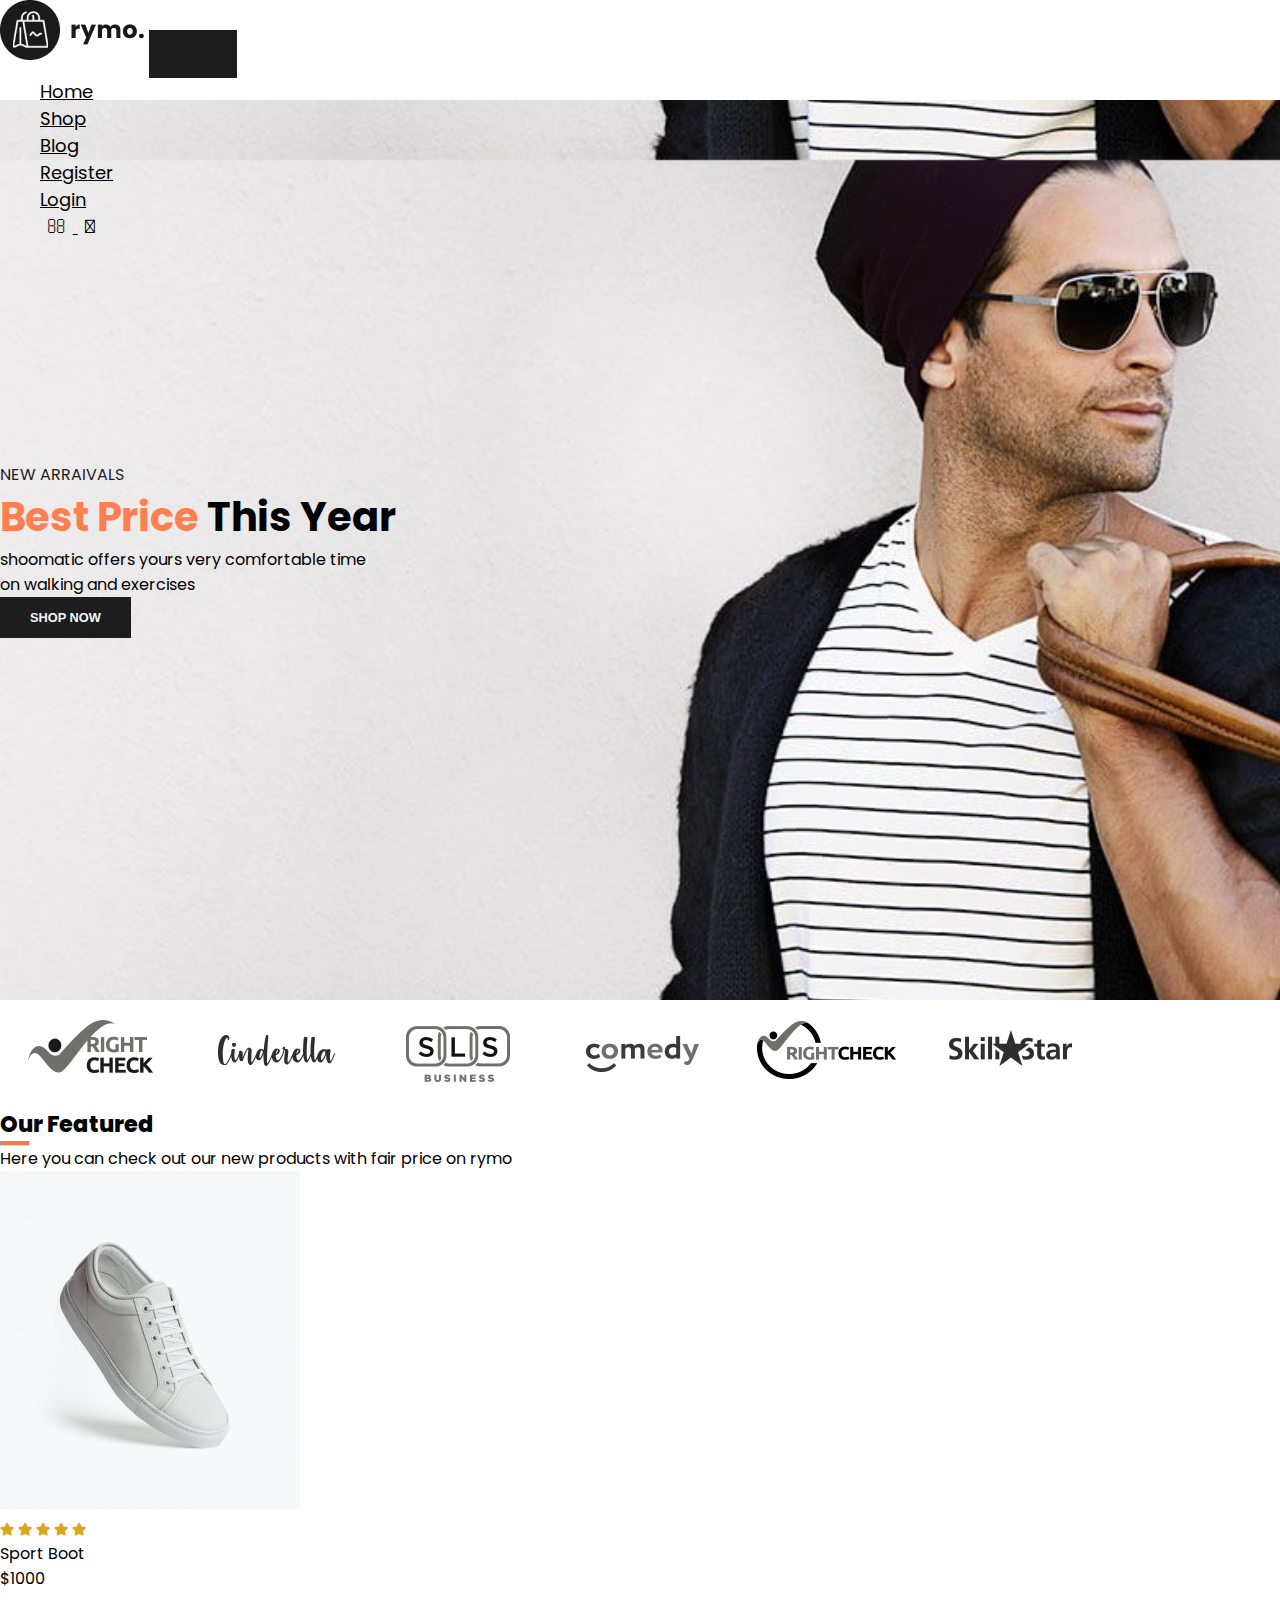
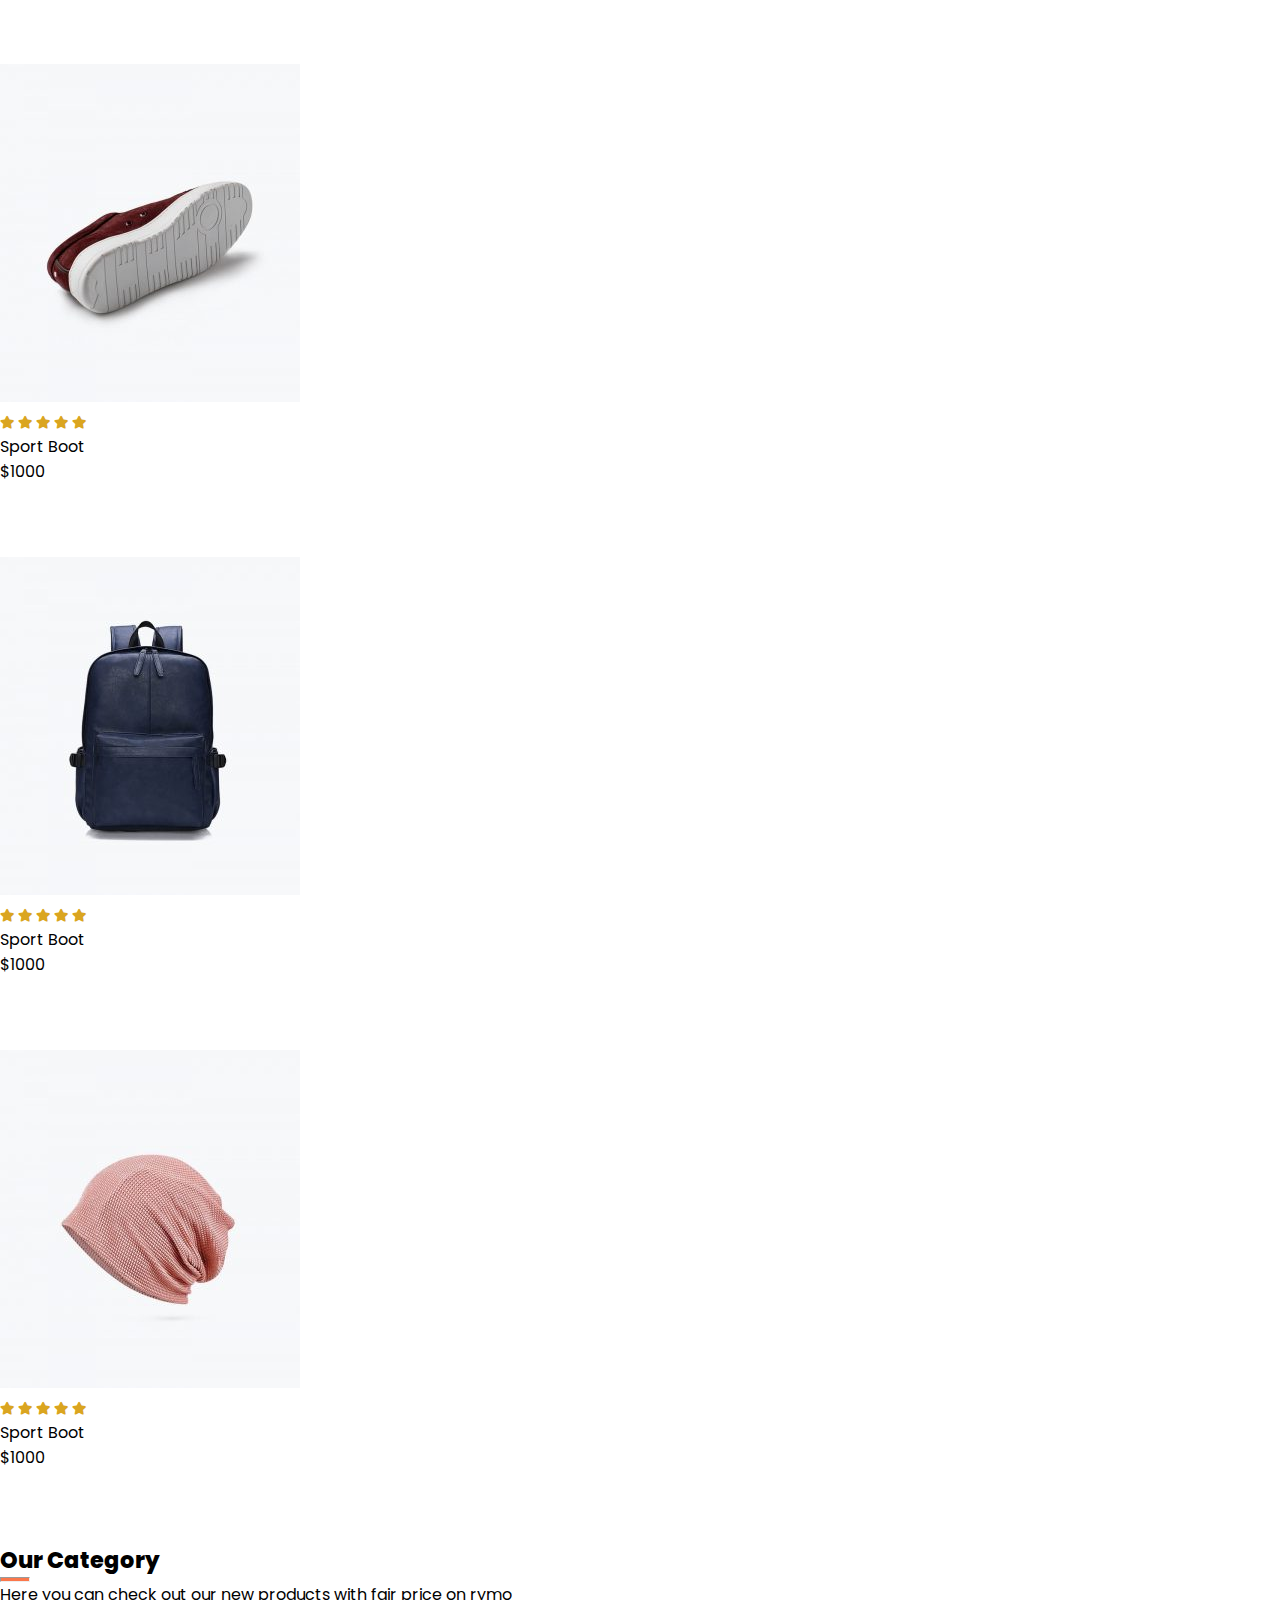
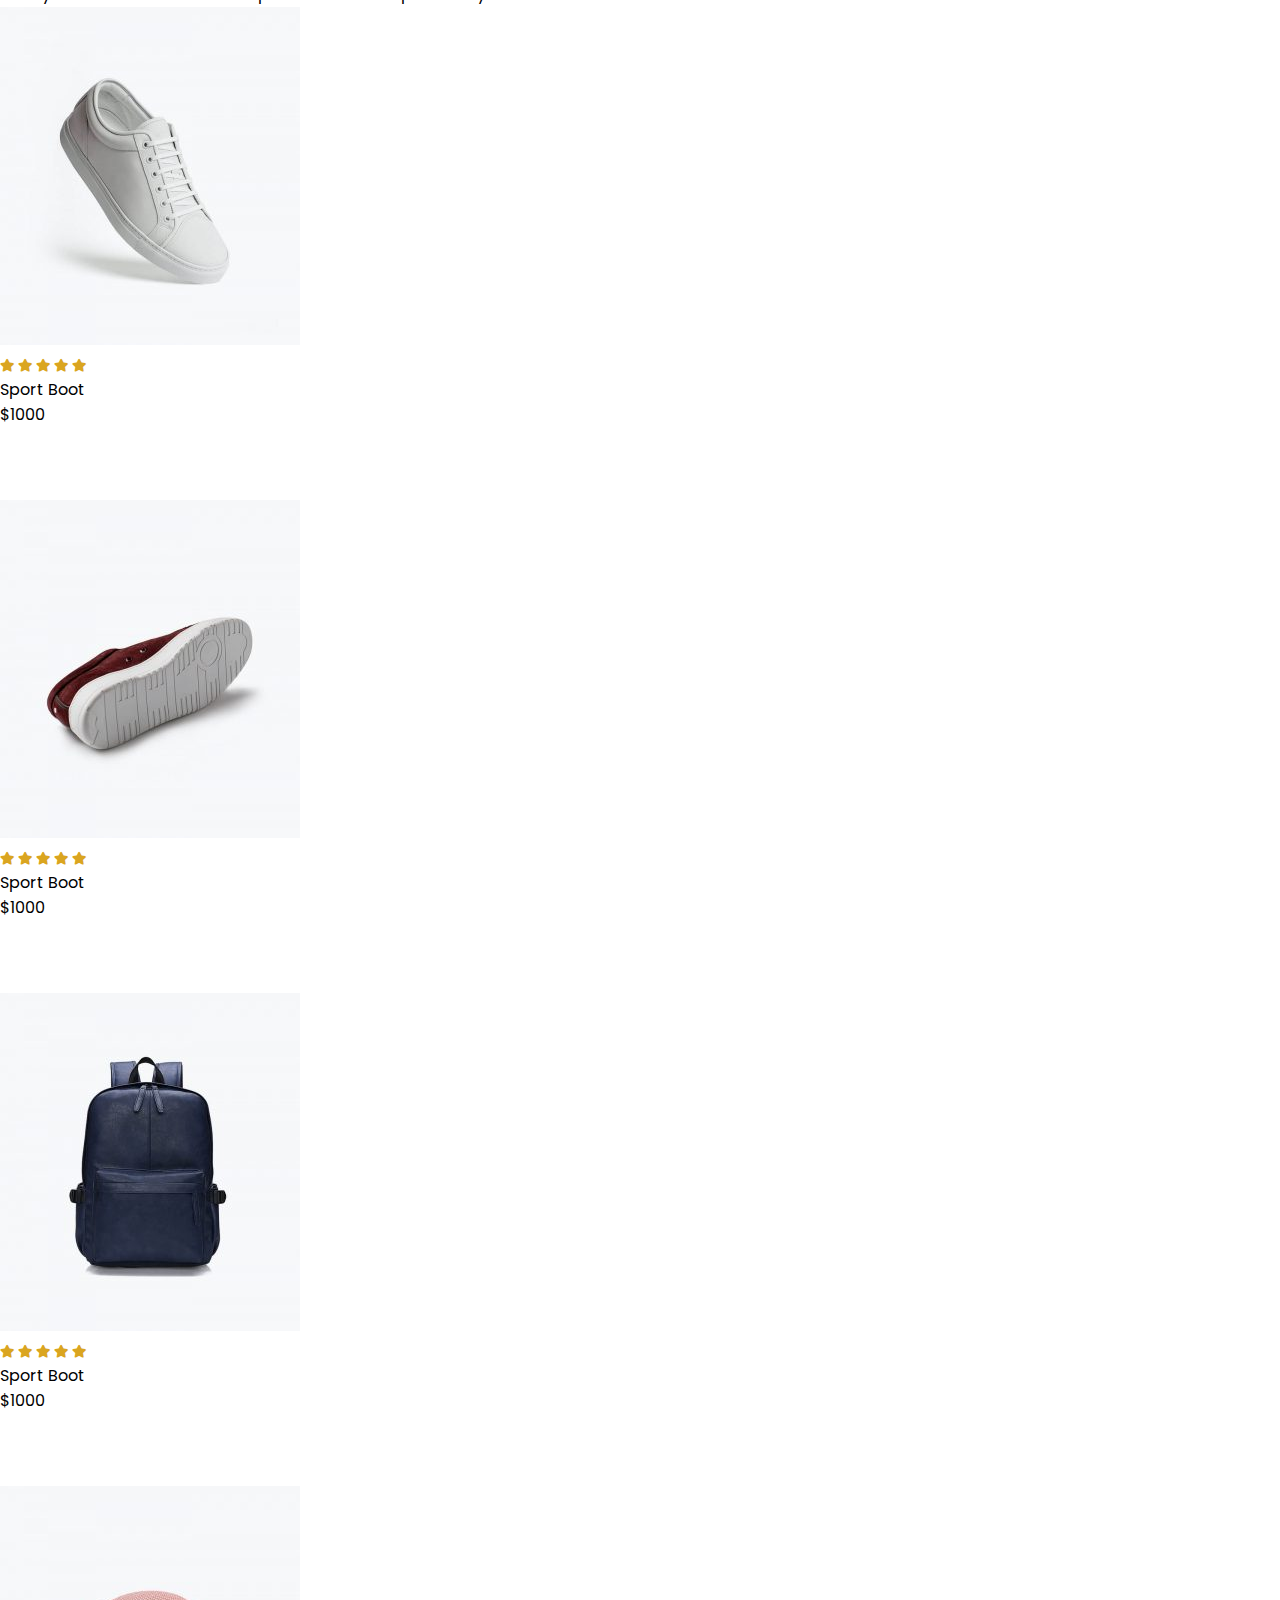
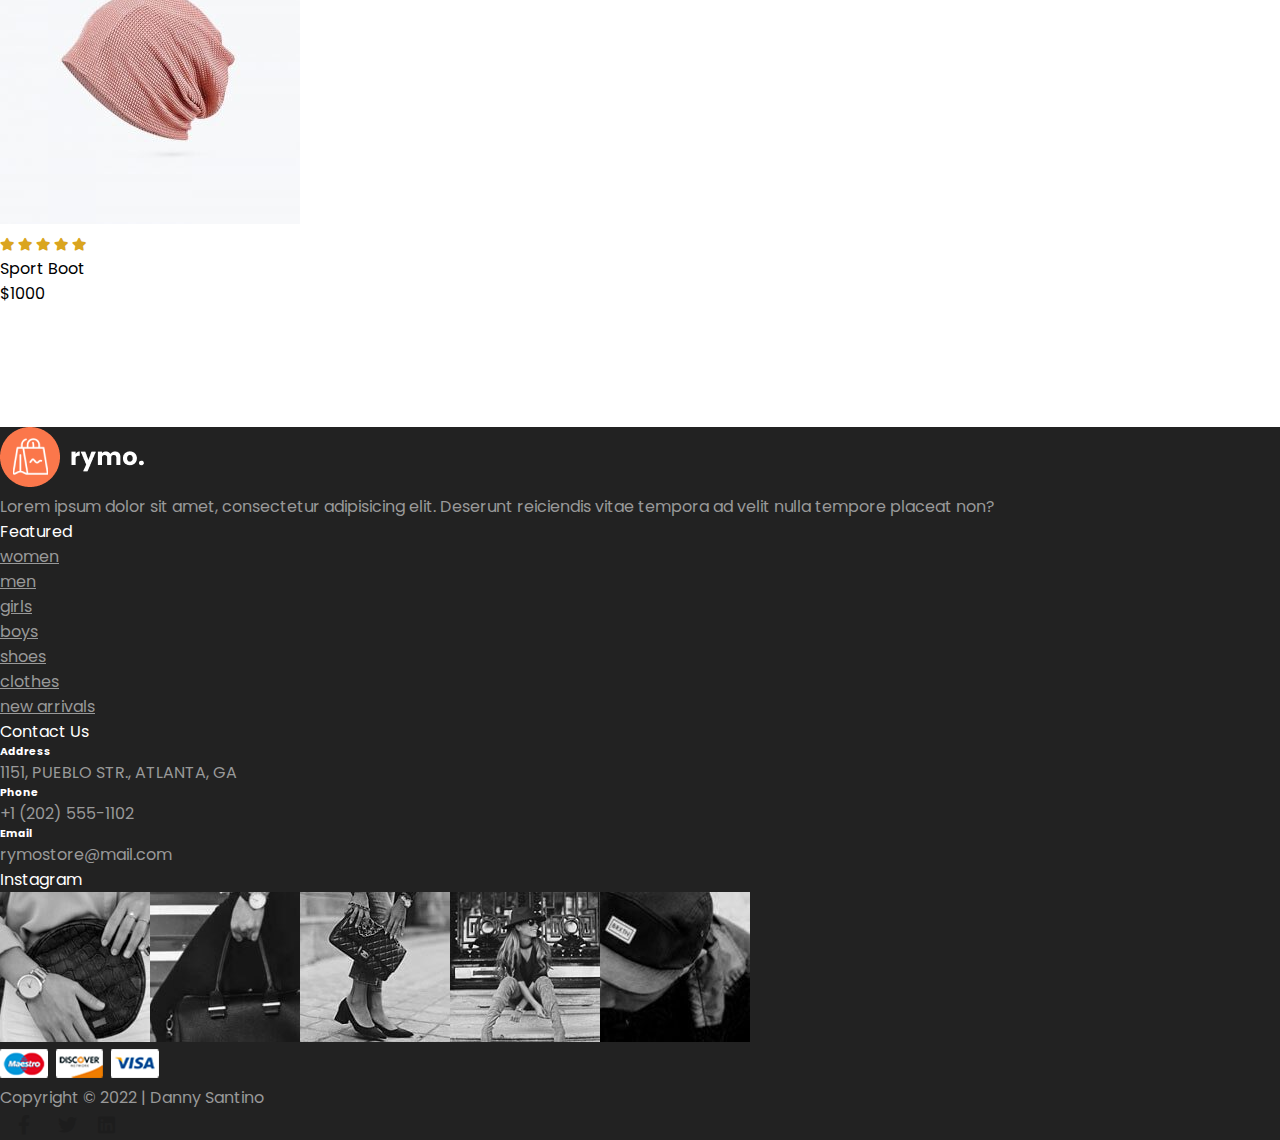
<file: index.html>
<!DOCTYPE html>
<html lang="en">
  <head>
    <meta charset="UTF-8" />
    <meta name="viewport" content="width=device-width, initial-scale=1.0" />
    <title>Web shop</title>
    <link rel="stylesheet" href="style.css" />
    <link
      rel="stylesheet"
      href="https://stackpath.bootstrapcdn.com/bootstrap/4.1.3/css/bootstrap.min.css"
      integrity="sha384-MCw98/SFnGE8fJT3GXwEOngsV7Zt27NXFoaoApmYm81iuXoPkFOJwJ8ERdknLPMO"
      crossorigin="anonymous"
    />

    <link
      rel="stylesheet"
      href="https://pro.fontawesome.com/releases/v5.10.0/css/all.css"
    />
  </head>
  <body>
    <nav class="navbar navbar-expand-lg bg-body-tertiary py-3 fixed-top">
      <div class="container">
        <img src="img/logo1.png" alt="" />
        <button
          class="navbar-toggler"
          type="button"
          data-bs-toggle="collapse"
          data-bs-target="#navbarSupportedContent"
          aria-controls="navbarSupportedContent"
          aria-expanded="false"
          aria-label="Toggle navigation"
        >
          <span><i class="fa-light fa-bars"></i></span>
        </button>
        <div class="collapse navbar-collapse" id="navbarSupportedContent">
          <ul class="navbar-nav ml-auto">
            <li class="nav-item">
              <a class="nav-link" href="#">Home</a>
            </li>
            <li class="nav-item">
              <a class="nav-link" href="#">Shop</a>
            </li>
            <li class="nav-item">
              <a class="nav-link" href="#">Blog</a>
            </li>
            <li class="nav-item">
              <a class="nav-link" href="#">Register</a>
            </li>
            <li class="nav-item">
              <a class="nav-link" href="#">Login</a>
            </li>
            <li class="nav-item">
              <a class="nav-link" href="#">
                <i class="fal fa-search"></i>
                <i class="fal fa-shopping-bag"></i>
              </a>
            </li>
          </ul>
        </div>
      </div>
    </nav>
    <section class="home">
      <div class="container">
        <h5>NEW ARRAIVALS</h5>
        <h1><span>Best Price</span> This Year</h1>
        <p>
          shoomatic offers yours very comfortable time <br />
          on walking and exercises
        </p>
        <button>Shop Now</button>
      </div>
    </section>
    <div class="brand container flex">
      <div class="row">
        <img class="img-fluid col-lg-2" src="img/brand/1.png" alt="" />
        <img class="img-fluid col-lg-2" src="img/brand/2.png" alt="" />
        <img class="img-fluid col-lg-2" src="img/brand/3.png" alt="" />
        <img class="img-fluid col-lg-2" src="img/brand/4.png" alt="" />
        <img class="img-fluid col-lg-2" src="img/brand/5.png" alt="" />
        <img class="img-fluid col-lg-2" src="img/brand/6.png" alt="" />
      </div>
    </div>
    <div class="featured">
      <div class="container text-center mt-5 py-5">
        <h3>Our Featured</h3>
        <hr class="mx-auto" />
        <p>Here you can check out our new products with fair price on rymo</p>
      </div>
      <div class="row mx-auto container-fluid">
        <div class="product col-lg-3">
          <img src="img/featured/1.jpg" alt="" class="img-fluid" />
          <div class="star">
            <i class="fas fa-star"></i>
            <i class="fas fa-star"></i>
            <i class="fas fa-star"></i>
            <i class="fas fa-star"></i>
            <i class="fas fa-star"></i>
          </div>
          <p class="product_name">Sport Boot</p>
          <p class="product_price">$1000</p>
          <button class="btn-product">BUY NOW</button>
        </div>
        <div class="product col-lg-3">
          <img src="img/featured/2.jpg" alt="" class="img-fluid" />
          <div class="star">
            <i class="fas fa-star"></i>
            <i class="fas fa-star"></i>
            <i class="fas fa-star"></i>
            <i class="fas fa-star"></i>
            <i class="fas fa-star"></i>
          </div>
          <p class="product_name">Sport Boot</p>
          <p class="product_price">$1000</p>
          <button class="btn-product">BUY NOW</button>
        </div>
        <div class="product col-lg-3">
          <img src="img/featured/3.jpg" alt="" class="img-fluid" />
          <div class="star">
            <i class="fas fa-star"></i>
            <i class="fas fa-star"></i>
            <i class="fas fa-star"></i>
            <i class="fas fa-star"></i>
            <i class="fas fa-star"></i>
          </div>
          <p class="product_name">Sport Boot</p>
          <p class="product_price">$1000</p>
          <button class="btn-product">BUY NOW</button>
        </div>
        <div class="product col-lg-3">
          <img src="img/featured/4.jpg" alt="" class="img-fluid" />
          <div class="star">
            <i class="fas fa-star"></i>
            <i class="fas fa-star"></i>
            <i class="fas fa-star"></i>
            <i class="fas fa-star"></i>
            <i class="fas fa-star"></i>
          </div>
          <p class="product_name">Sport Boot</p>
          <p class="product_price">$1000</p>
          <button class="btn-product">BUY NOW</button>
        </div>
      </div>
    </div>
    <div class="featured">
      <div class="container text-center mt-5 py-5">
        <h3>Our Category</h3>
        <hr class="mx-auto" />
        <p>Here you can check out our new products with fair price on rymo</p>
      </div>
      <div class="row mx-auto container-fluid">
        <div class="product col-lg-3">
          <img src="img/featured/1.jpg" alt="" class="img-fluid" />
          <div class="star">
            <i class="fas fa-star"></i>
            <i class="fas fa-star"></i>
            <i class="fas fa-star"></i>
            <i class="fas fa-star"></i>
            <i class="fas fa-star"></i>
          </div>
          <p class="product_name">Sport Boot</p>
          <p class="product_price">$1000</p>
          <button class="btn-product">BUY NOW</button>
        </div>
        <div class="product col-lg-3">
          <img src="img/featured/2.jpg" alt="" class="img-fluid" />
          <div class="star">
            <i class="fas fa-star"></i>
            <i class="fas fa-star"></i>
            <i class="fas fa-star"></i>
            <i class="fas fa-star"></i>
            <i class="fas fa-star"></i>
          </div>
          <p class="product_name">Sport Boot</p>
          <p class="product_price">$1000</p>
          <button class="btn-product">BUY NOW</button>
        </div>
        <div class="product col-lg-3">
          <img src="img/featured/3.jpg" alt="" class="img-fluid" />
          <div class="star">
            <i class="fas fa-star"></i>
            <i class="fas fa-star"></i>
            <i class="fas fa-star"></i>
            <i class="fas fa-star"></i>
            <i class="fas fa-star"></i>
          </div>
          <p class="product_name">Sport Boot</p>
          <p class="product_price">$1000</p>
          <button class="btn-product">BUY NOW</button>
        </div>
        <div class="product col-lg-3">
          <img src="img/featured/4.jpg" alt="" class="img-fluid" />
          <div class="star">
            <i class="fas fa-star"></i>
            <i class="fas fa-star"></i>
            <i class="fas fa-star"></i>
            <i class="fas fa-star"></i>
            <i class="fas fa-star"></i>
          </div>
          <p class="product_name">Sport Boot</p>
          <p class="product_price">$1000</p>
          <button class="btn-product">BUY NOW</button>
        </div>
      </div>
    </div>
    <footer class="py-5">
      <div class="container">
        <div class="row pt-3 mx-auto">
          <div class="col-lg-3 mb-3 footer-one">
            <img src="/img/logo2.png" alt="" />
            <p class="pt-3 pe-5">
              Lorem ipsum dolor sit amet, consectetur adipisicing elit. Deserunt
              reiciendis vitae tempora ad velit nulla tempore placeat non?
            </p>
          </div>
          <div class="col-lg-3 mb-3 footer-one">
            <h5 class="pb-2">Featured</h5>
            <ul class="list-unstyled text-uppercase">
              <li><a href="/blog">women</a></li>
              <li><a href="/blog">men</a></li>
              <li><a href="/blog">girls</a></li>
              <li><a href="/blog">boys</a></li>
              <li><a href="/blog">shoes</a></li>
              <li><a href="/blog">clothes</a></li>
              <li><a href="/blog">new arrivals</a></li>
            </ul>
          </div>
          <div class="col-lg-3 mb-3 footer-one">
            <h5 class="pb-2">Contact Us</h5>
            <div>
              <h6 class="text-uppercase">Address</h6>
              <p>1151, PUEBLO STR., ATLANTA, GA</p>
            </div>
            <div>
              <h6 class="text-uppercase">Phone</h6>
              <p>+1 (202) 555-1102</p>
            </div>
            <div>
              <h6 class="text-uppercase">Email</h6>
              <p>rymostore@mail.com</p>
            </div>
          </div>
          <div class="col-lg-3 footer-one">
            <h5 class="pb-2">Instagram</h5>
            <div class="row">
              <img
                src="/img/insta/1.jpg"
                class="img-fluid w-25 h-100 m-2"
                alt=""
              /><img
                src="/img/insta/2.jpg"
                class="img-fluid w-25 h-100 m-2"
                alt=""
              /><img
                src="/img/insta/3.jpg"
                class="img-fluid w-25 h-100 m-2"
                alt=""
              /><img
                src="/img/insta/4.jpg"
                class="img-fluid w-25 h-100 m-2"
                alt=""
              /><img
                src="/img/insta/5.jpg"
                class="img-fluid w-25 h-100 m-2"
                alt=""
              />
            </div>
          </div>
        </div>
        <div class="copyright mt-5">
          <div class="row container mx-auto">
            <div class="col-lg-3 col-md-6 mb-4">
              <img src="/img/payment.png" alt="" />
            </div>
            <div class="col-lg-4 col-md-6 mb-2 text-nowrap">
              <p>Copyright © 2022 | Danny Santino</p>
            </div>
            <div class="col-lg-4 col-md-6 icon-social">
              <a href=""
                ><i class="fab fa-facebook-f rounded-circle bg-light"></i></a
              ><a href=""
                ><i class="fab fa-twitter rounded-circle bg-light"></i></a
              ><a href=""
                ><i class="fab fa-linkedin rounded-circle bg-light"></i
              ></a>
            </div>
          </div>
        </div>
      </div>
    </footer>
    <script
      src="https://cdn.jsdelivr.net/npm/@popperjs/core@2.11.8/dist/umd/popper.min.js"
      integrity="sha384-I7E8VVD/ismYTF4hNIPjVp/Zjvgyol6VFvRkX/vR+Vc4jQkC+hVqc2pM8ODewa9r"
      crossorigin="anonymous"
    ></script>
    <script
      src="https://cdn.jsdelivr.net/npm/bootstrap@5.3.0/dist/js/bootstrap.min.js"
      integrity="sha384-fbbOQedDUMZZ5KreZpsbe1LCZPVmfTnH7ois6mU1QK+m14rQ1l2bGBq41eYeM/fS"
      crossorigin="anonymous"
    ></script>
  </body>
</html>
</file>
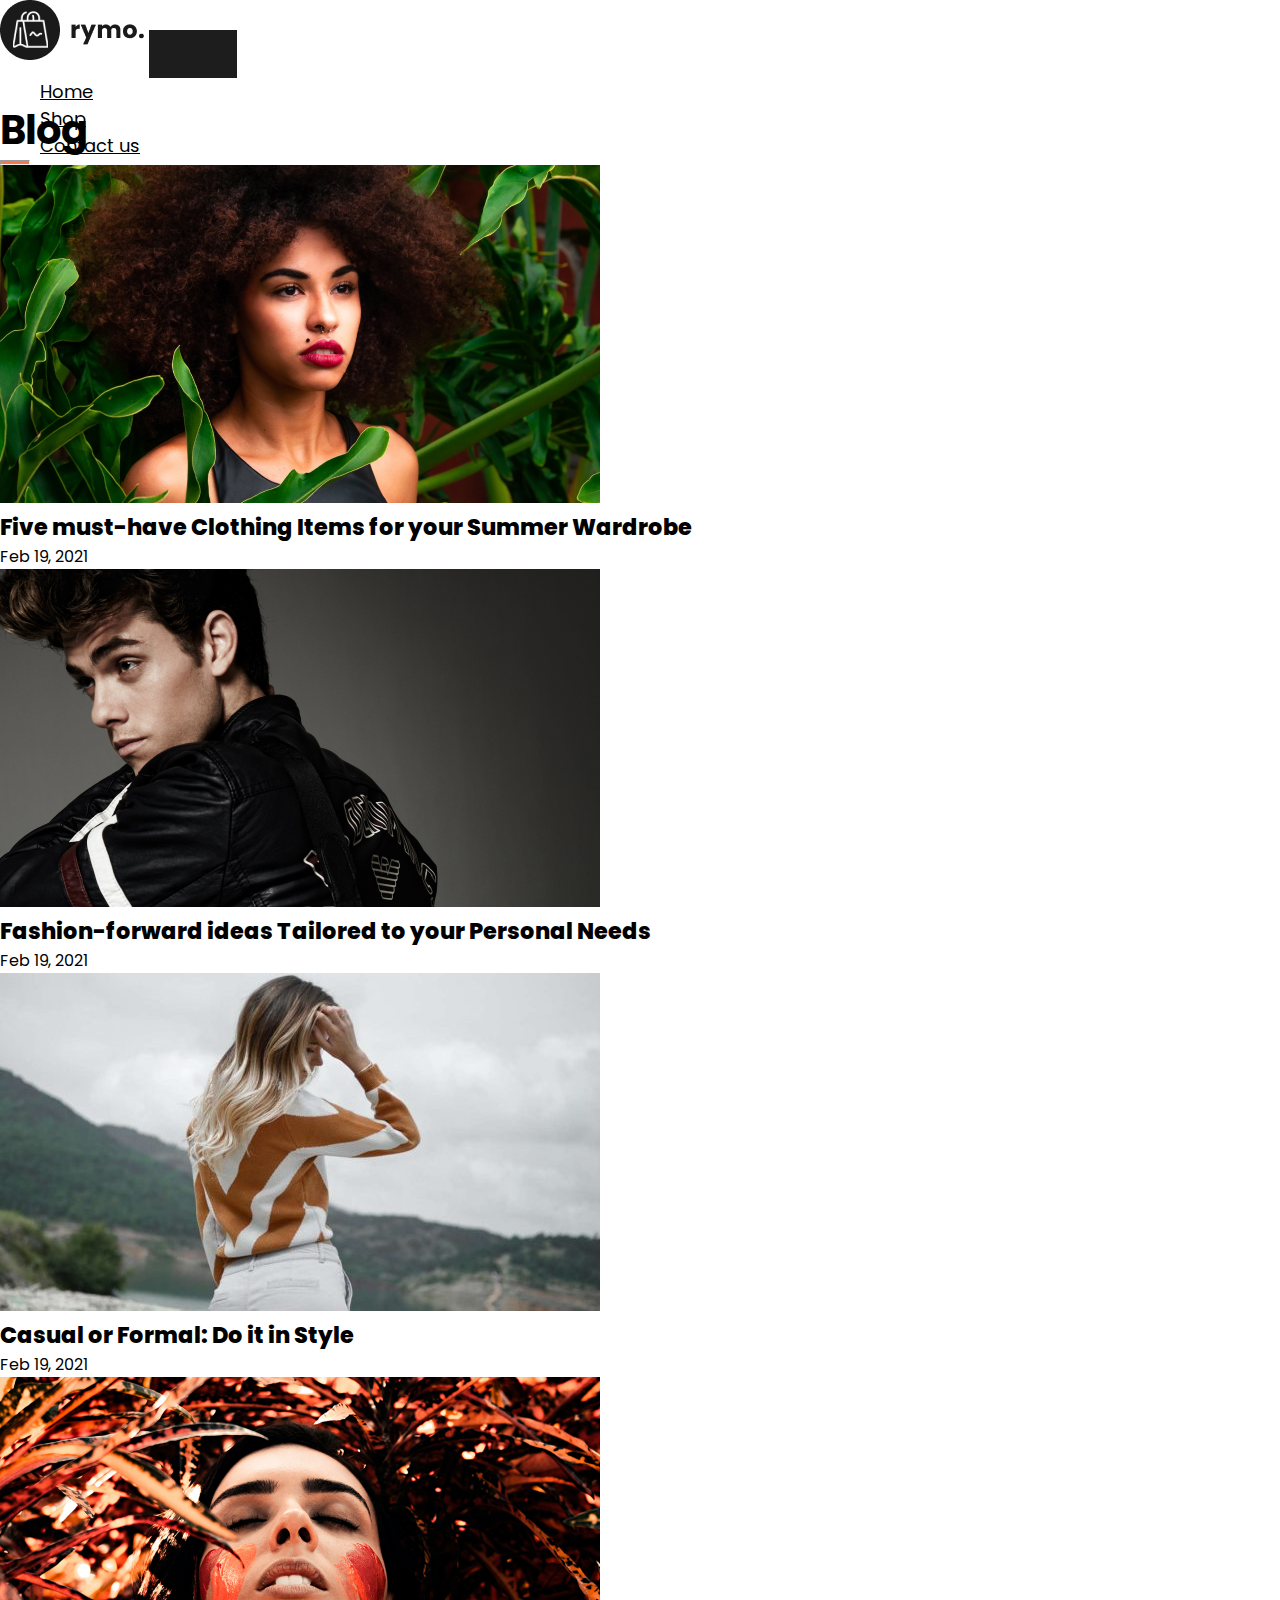
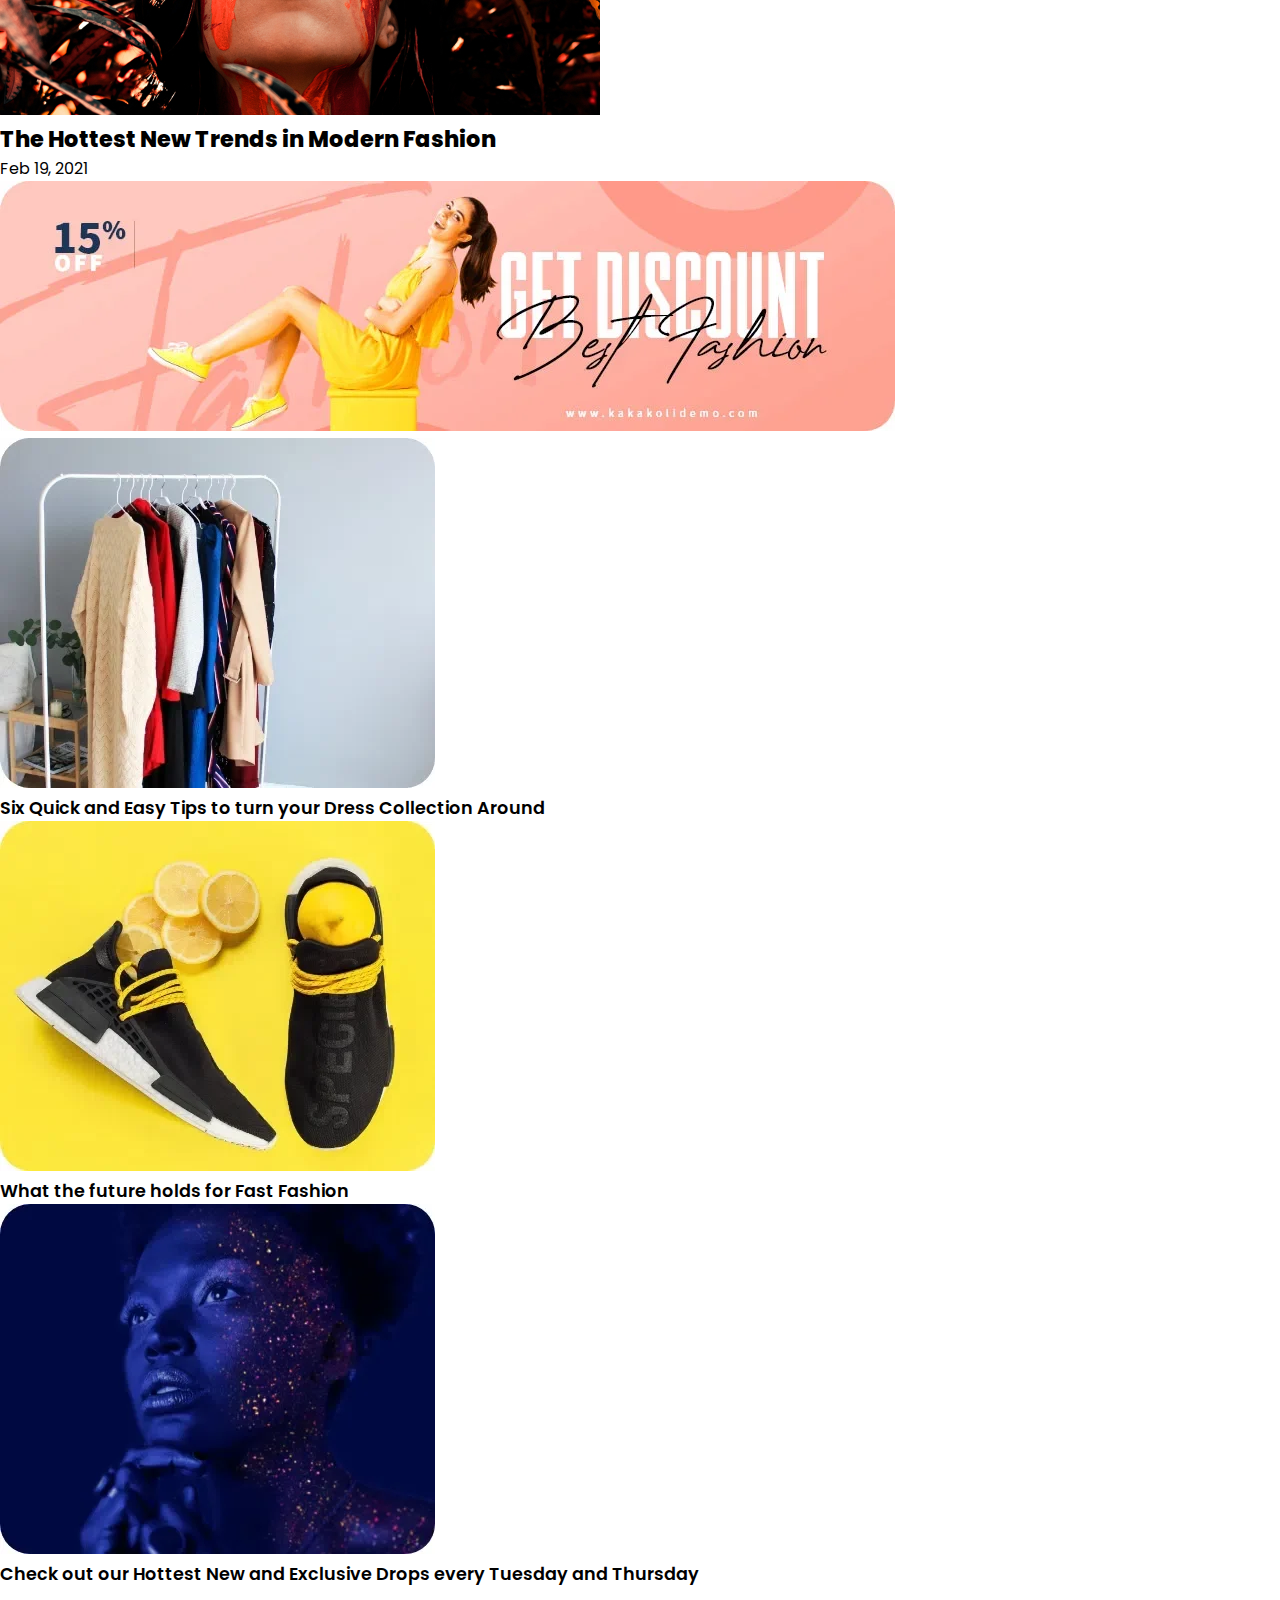
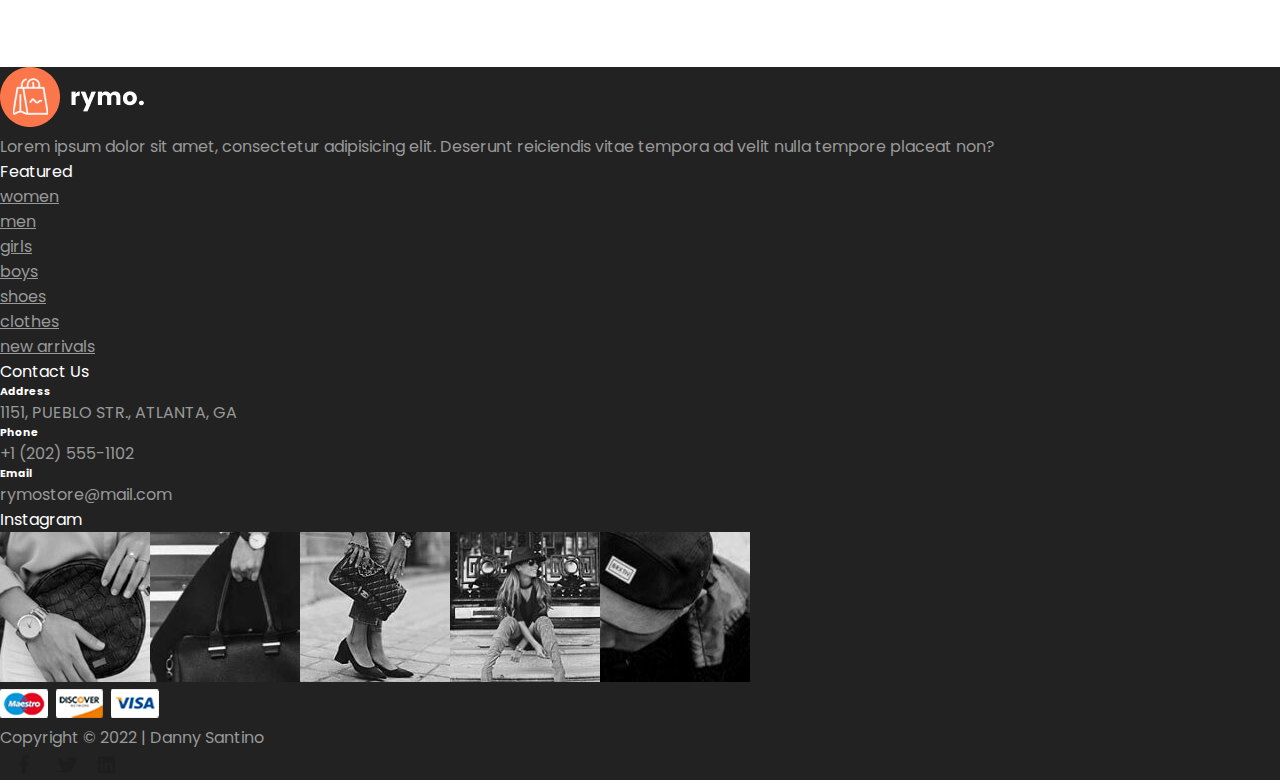
<file: blog.html>
<!DOCTYPE html>
<html lang="en">
  <head>
    <meta charset="UTF-8" />
    <meta name="viewport" content="width=device-width, initial-scale=1.0" />
    <title>Blog</title>
    <link rel="stylesheet" href="style.css" />
    <link
      rel="stylesheet"
      href="https://stackpath.bootstrapcdn.com/bootstrap/4.1.3/css/bootstrap.min.css"
      integrity="sha384-MCw98/SFnGE8fJT3GXwEOngsV7Zt27NXFoaoApmYm81iuXoPkFOJwJ8ERdknLPMO"
      crossorigin="anonymous"
    />

    <link
      rel="stylesheet"
      href="https://pro.fontawesome.com/releases/v5.10.0/css/all.css"
    />
  </head>
  <body>
    <nav class="navbar navbar-expand-lg bg-body-tertiary py-3 fixed-top">
      <div class="container">
        <img src="img/logo1.png" alt="" />
        <button
          class="navbar-toggler"
          type="button"
          data-bs-toggle="collapse"
          data-bs-target="#navbarSupportedContent"
          aria-controls="navbarSupportedContent"
          aria-expanded="false"
          aria-label="Toggle navigation"
        >
          <span><i class="fa-light fa-bars"></i></span>
        </button>
        <div class="collapse navbar-collapse" id="navbarSupportedContent">
          <ul class="navbar-nav ml-auto">
            <li class="nav-item">
              <a class="nav-link" href="#">Home</a>
            </li>
            <li class="nav-item">
              <a class="nav-link" href="#">Shop</a>
            </li>
            <li class="nav-item">
              <a class="nav-link" href="#">Contact us</a>
            </li>
            <li class="nav-item">
              <a class="nav-link" href="#">Blog</a>
            </li>
            <li class="nav-item">
              <a class="nav-link" href="#">
                <i class="fal fa-search"></i>
                <i class="fal fa-shopping-bag"></i>
              </a>
            </li>
          </ul>
        </div>
      </div>
    </nav>
    <section class="blog mt-5 pt-5 container">
      <h1 class="font-weight-bold pt-5">Blog</h1>
      <hr />
      <div class="row pt-5">
        <div class="post col-md-6 pb-5">
          <div class="post-img">
            <img src="/img/blog/1.jpg" class="img-fluid w-100" alt="" />
          </div>
          <h3 class="text-center fw-normal pt-3">
            Five must-have Clothing Items for your Summer Wardrobe
          </h3>
          <p class="text-center">Feb 19, 2021</p>
        </div>
        <div class="post col-md-6 pb-5">
          <div class="post-img">
            <img src="/img/blog/2.jpg" class="img-fluid w-100" alt="" />
          </div>
          <h3 class="text-center fw-normal pt-3">
            Fashion-forward ideas Tailored to your Personal Needs
          </h3>
          <p class="text-center">Feb 19, 2021</p>
        </div>
        <div class="post col-md-6 pb-5">
          <div class="post-img">
            <img src="/img/blog/3.jpg" class="img-fluid w-100" alt="" />
          </div>
          <h3 class="text-center fw-normal pt-3">
            Casual or Formal: Do it in Style
          </h3>
          <p class="text-center">Feb 19, 2021</p>
        </div>
        <div class="post col-md-6 pb-5">
          <div class="post-img">
            <img src="/img/blog/4.jpg" class="img-fluid w-100" alt="" />
          </div>
          <h3 class="text-center fw-normal pt-3">
            The Hottest New Trends in Modern Fashion
          </h3>
          <p class="text-center">Feb 19, 2021</p>
        </div>
        <div class="col-12 pb-5 mb-3 mb-sm-5">
          <div class="post-img">
            <img src="/img/blog/banner.webp" class="img-fluid w-100" alt="" />
          </div>
        </div>
        <div class="post col-lg-4 pb-5">
          <div class="post-img">
            <img src="/img/blog/1.webp" class="img-fluid w-100" alt="" />
          </div>
          <h4 class="fw-normal pt-3">
            Six Quick and Easy Tips to turn your Dress Collection Around
          </h4>
        </div>
        <div class="post col-12 col-lg-4 col-md-6 pb-5">
          <div class="post-img">
            <img src="/img/blog/3.webp" class="img-fluid w-100" alt="" />
          </div>
          <h4 class="fw-normal pt-3">What the future holds for Fast Fashion</h4>
        </div>
        <div class="post col-12 col-lg-4 col-md-6 pb-5">
          <div class="post-img">
            <img src="/img/blog/2.webp" class="img-fluid w-100" alt="" />
          </div>
          <h4 class="fw-normal pt-3">
            Check out our Hottest New and Exclusive Drops every Tuesday and
            Thursday
          </h4>
        </div>
      </div>
    </section>
    <footer class="py-5">
      <div class="container">
        <div class="row pt-3 mx-auto">
          <div class="col-lg-3 mb-3 footer-one">
            <img src="/img/logo2.png" alt="" />
            <p class="pt-3 pe-5">
              Lorem ipsum dolor sit amet, consectetur adipisicing elit. Deserunt
              reiciendis vitae tempora ad velit nulla tempore placeat non?
            </p>
          </div>
          <div class="col-lg-3 mb-3 footer-one">
            <h5 class="pb-2">Featured</h5>
            <ul class="list-unstyled text-uppercase">
              <li><a href="/blog">women</a></li>
              <li><a href="/blog">men</a></li>
              <li><a href="/blog">girls</a></li>
              <li><a href="/blog">boys</a></li>
              <li><a href="/blog">shoes</a></li>
              <li><a href="/blog">clothes</a></li>
              <li><a href="/blog">new arrivals</a></li>
            </ul>
          </div>
          <div class="col-lg-3 mb-3 footer-one">
            <h5 class="pb-2">Contact Us</h5>
            <div>
              <h6 class="text-uppercase">Address</h6>
              <p>1151, PUEBLO STR., ATLANTA, GA</p>
            </div>
            <div>
              <h6 class="text-uppercase">Phone</h6>
              <p>+1 (202) 555-1102</p>
            </div>
            <div>
              <h6 class="text-uppercase">Email</h6>
              <p>rymostore@mail.com</p>
            </div>
          </div>
          <div class="col-lg-3 footer-one">
            <h5 class="pb-2">Instagram</h5>
            <div class="row">
              <img
                src="/img/insta/1.jpg"
                class="img-fluid w-25 h-100 m-2"
                alt=""
              /><img
                src="/img/insta/2.jpg"
                class="img-fluid w-25 h-100 m-2"
                alt=""
              /><img
                src="/img/insta/3.jpg"
                class="img-fluid w-25 h-100 m-2"
                alt=""
              /><img
                src="/img/insta/4.jpg"
                class="img-fluid w-25 h-100 m-2"
                alt=""
              /><img
                src="/img/insta/5.jpg"
                class="img-fluid w-25 h-100 m-2"
                alt=""
              />
            </div>
          </div>
        </div>
        <div class="copyright mt-5">
          <div class="row container mx-auto">
            <div class="col-lg-3 col-md-6 mb-4">
              <img src="/img/payment.png" alt="" />
            </div>
            <div class="col-lg-4 col-md-6 mb-2 text-nowrap">
              <p>Copyright © 2022 | Danny Santino</p>
            </div>
            <div class="col-lg-4 col-md-6 icon-social">
              <a href=""
                ><i class="fab fa-facebook-f rounded-circle bg-light"></i></a
              ><a href=""
                ><i class="fab fa-twitter rounded-circle bg-light"></i></a
              ><a href=""
                ><i class="fab fa-linkedin rounded-circle bg-light"></i
              ></a>
            </div>
          </div>
        </div>
      </div>
    </footer>
    <script
      src="https://cdn.jsdelivr.net/npm/@popperjs/core@2.11.8/dist/umd/popper.min.js"
      integrity="sha384-I7E8VVD/ismYTF4hNIPjVp/Zjvgyol6VFvRkX/vR+Vc4jQkC+hVqc2pM8ODewa9r"
      crossorigin="anonymous"
    ></script>
    <script
      src="https://cdn.jsdelivr.net/npm/bootstrap@5.3.0/dist/js/bootstrap.min.js"
      integrity="sha384-fbbOQedDUMZZ5KreZpsbe1LCZPVmfTnH7ois6mU1QK+m14rQ1l2bGBq41eYeM/fS"
      crossorigin="anonymous"
    ></script>
  </body>
</html>
</file>
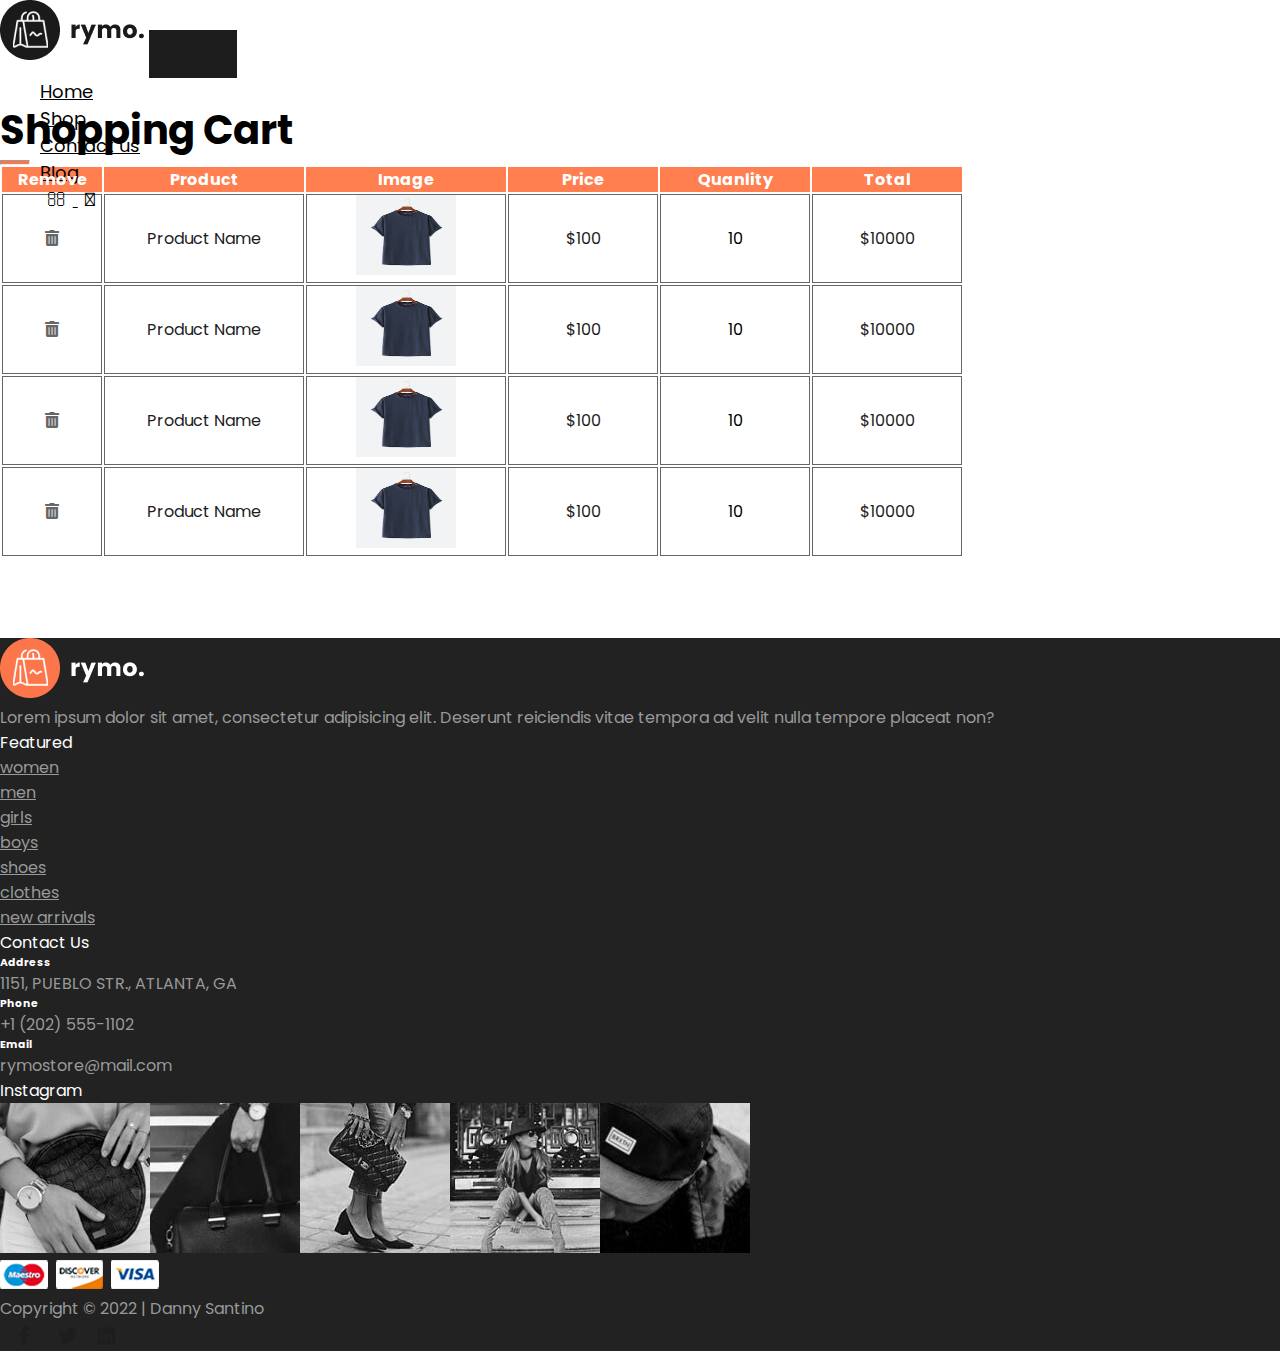
<file: cart.html>
<!DOCTYPE html>
<html lang="en">
  <head>
    <meta charset="UTF-8" />
    <meta name="viewport" content="width=device-width, initial-scale=1.0" />
    <title>Cart</title>
    <link rel="stylesheet" href="style.css" />
    <link
      rel="stylesheet"
      href="https://stackpath.bootstrapcdn.com/bootstrap/4.1.3/css/bootstrap.min.css"
      integrity="sha384-MCw98/SFnGE8fJT3GXwEOngsV7Zt27NXFoaoApmYm81iuXoPkFOJwJ8ERdknLPMO"
      crossorigin="anonymous"
    />

    <link
      rel="stylesheet"
      href="https://pro.fontawesome.com/releases/v5.10.0/css/all.css"
    />
  </head>
  <body>
    <nav class="navbar navbar-expand-lg bg-body-tertiary py-3 fixed-top">
      <div class="container">
        <img src="img/logo1.png" alt="" />
        <button
          class="navbar-toggler"
          type="button"
          data-bs-toggle="collapse"
          data-bs-target="#navbarSupportedContent"
          aria-controls="navbarSupportedContent"
          aria-expanded="false"
          aria-label="Toggle navigation"
        >
          <span><i class="fa-light fa-bars"></i></span>
        </button>
        <div class="collapse navbar-collapse" id="navbarSupportedContent">
          <ul class="navbar-nav ml-auto">
            <li class="nav-item">
              <a class="nav-link" href="#">Home</a>
            </li>
            <li class="nav-item">
              <a class="nav-link" href="#">Shop</a>
            </li>
            <li class="nav-item">
              <a class="nav-link" href="#">Contact us</a>
            </li>
            <li class="nav-item">
              <a class="nav-link" href="#">Blog</a>
            </li>
            <li class="nav-item">
              <a class="nav-link" href="#">
                <i class="fal fa-search"></i>
                <i class="fal fa-shopping-bag"></i>
              </a>
            </li>
          </ul>
        </div>
      </div>
    </nav>
    <section class="blog mt-5 pt-5 container">
      <h1 class="font-weight-bold pt-5">Shopping Cart</h1>
      <hr />
      <div class="cart container mt-5 pt-5">
        <table class="table">
          <thead>
            <td>Remove</td>
            <td>Product</td>
            <td>Image</td>
            <td>Price</td>
            <td>Quanlity</td>
            <td>Total</td>
          </thead>
          <tbody>
            <tr>
              <td><i class="fas fa-trash-alt"></i></td>
              <td>
                <h5>Product Name</h5>
              </td>
              <td><img src="img/shop/1.jpg" alt="" /></td>
              <td>
                <h5>$100</h5>
              </td>
              <td>10</td>
              <td><h5>$10000</h5></td>
            </tr>
            <tr>
              <td><i class="fas fa-trash-alt"></i></td>
              <td>
                <h5>Product Name</h5>
              </td>
              <td><img src="img/shop/1.jpg" alt="" /></td>
              <td>
                <h5>$100</h5>
              </td>
              <td>10</td>
              <td><h5>$10000</h5></td>
            </tr>
            <tr>
              <td><i class="fas fa-trash-alt"></i></td>
              <td>
                <h5>Product Name</h5>
              </td>
              <td><img src="img/shop/1.jpg" alt="" /></td>
              <td>
                <h5>$100</h5>
              </td>
              <td>10</td>
              <td><h5>$10000</h5></td>
            </tr>
            <tr>
              <td><i class="fas fa-trash-alt"></i></td>
              <td>
                <h5>Product Name</h5>
              </td>
              <td><img src="img/shop/1.jpg" alt="" /></td>
              <td>
                <h5>$100</h5>
              </td>
              <td>10</td>
              <td><h5>$10000</h5></td>
            </tr>
          </tbody>
        </table>
      </div>
    </section>
    <footer class="py-5">
      <div class="container">
        <div class="row pt-3 mx-auto">
          <div class="col-lg-3 mb-3 footer-one">
            <img src="/img/logo2.png" alt="" />
            <p class="pt-3 pe-5">
              Lorem ipsum dolor sit amet, consectetur adipisicing elit. Deserunt
              reiciendis vitae tempora ad velit nulla tempore placeat non?
            </p>
          </div>
          <div class="col-lg-3 mb-3 footer-one">
            <h5 class="pb-2">Featured</h5>
            <ul class="list-unstyled text-uppercase">
              <li><a href="/blog">women</a></li>
              <li><a href="/blog">men</a></li>
              <li><a href="/blog">girls</a></li>
              <li><a href="/blog">boys</a></li>
              <li><a href="/blog">shoes</a></li>
              <li><a href="/blog">clothes</a></li>
              <li><a href="/blog">new arrivals</a></li>
            </ul>
          </div>
          <div class="col-lg-3 mb-3 footer-one">
            <h5 class="pb-2">Contact Us</h5>
            <div>
              <h6 class="text-uppercase">Address</h6>
              <p>1151, PUEBLO STR., ATLANTA, GA</p>
            </div>
            <div>
              <h6 class="text-uppercase">Phone</h6>
              <p>+1 (202) 555-1102</p>
            </div>
            <div>
              <h6 class="text-uppercase">Email</h6>
              <p>rymostore@mail.com</p>
            </div>
          </div>
          <div class="col-lg-3 footer-one">
            <h5 class="pb-2">Instagram</h5>
            <div class="row">
              <img
                src="/img/insta/1.jpg"
                class="img-fluid w-25 h-100 m-2"
                alt=""
              /><img
                src="/img/insta/2.jpg"
                class="img-fluid w-25 h-100 m-2"
                alt=""
              /><img
                src="/img/insta/3.jpg"
                class="img-fluid w-25 h-100 m-2"
                alt=""
              /><img
                src="/img/insta/4.jpg"
                class="img-fluid w-25 h-100 m-2"
                alt=""
              /><img
                src="/img/insta/5.jpg"
                class="img-fluid w-25 h-100 m-2"
                alt=""
              />
            </div>
          </div>
        </div>
        <div class="copyright mt-5">
          <div class="row container mx-auto">
            <div class="col-lg-3 col-md-6 mb-4">
              <img src="/img/payment.png" alt="" />
            </div>
            <div class="col-lg-4 col-md-6 mb-2 text-nowrap">
              <p>Copyright © 2022 | Danny Santino</p>
            </div>
            <div class="col-lg-4 col-md-6 icon-social">
              <a href=""
                ><i class="fab fa-facebook-f rounded-circle bg-light"></i></a
              ><a href=""
                ><i class="fab fa-twitter rounded-circle bg-light"></i></a
              ><a href=""
                ><i class="fab fa-linkedin rounded-circle bg-light"></i
              ></a>
            </div>
          </div>
        </div>
      </div>
    </footer>
    <script
      src="https://cdn.jsdelivr.net/npm/@popperjs/core@2.11.8/dist/umd/popper.min.js"
      integrity="sha384-I7E8VVD/ismYTF4hNIPjVp/Zjvgyol6VFvRkX/vR+Vc4jQkC+hVqc2pM8ODewa9r"
      crossorigin="anonymous"
    ></script>
    <script
      src="https://cdn.jsdelivr.net/npm/bootstrap@5.3.0/dist/js/bootstrap.min.js"
      integrity="sha384-fbbOQedDUMZZ5KreZpsbe1LCZPVmfTnH7ois6mU1QK+m14rQ1l2bGBq41eYeM/fS"
      crossorigin="anonymous"
    ></script>
  </body>
</html>
</file>
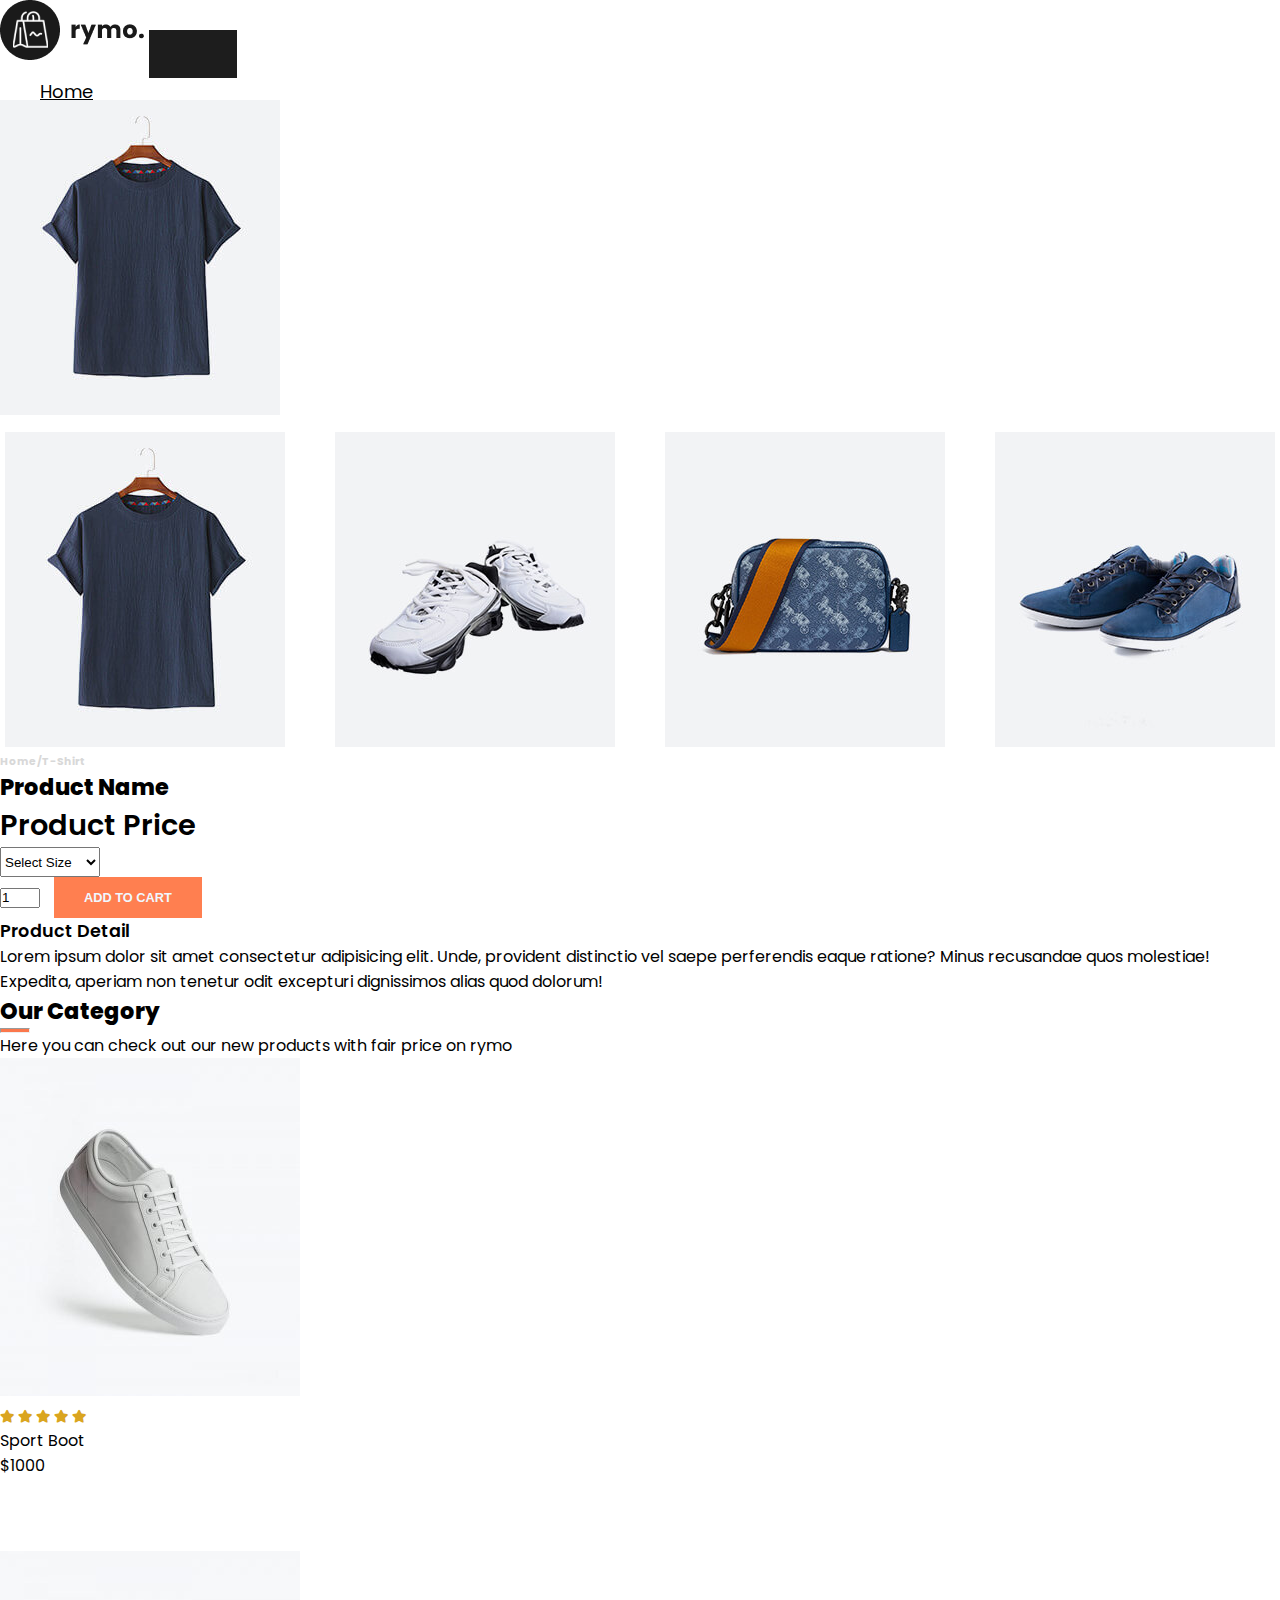
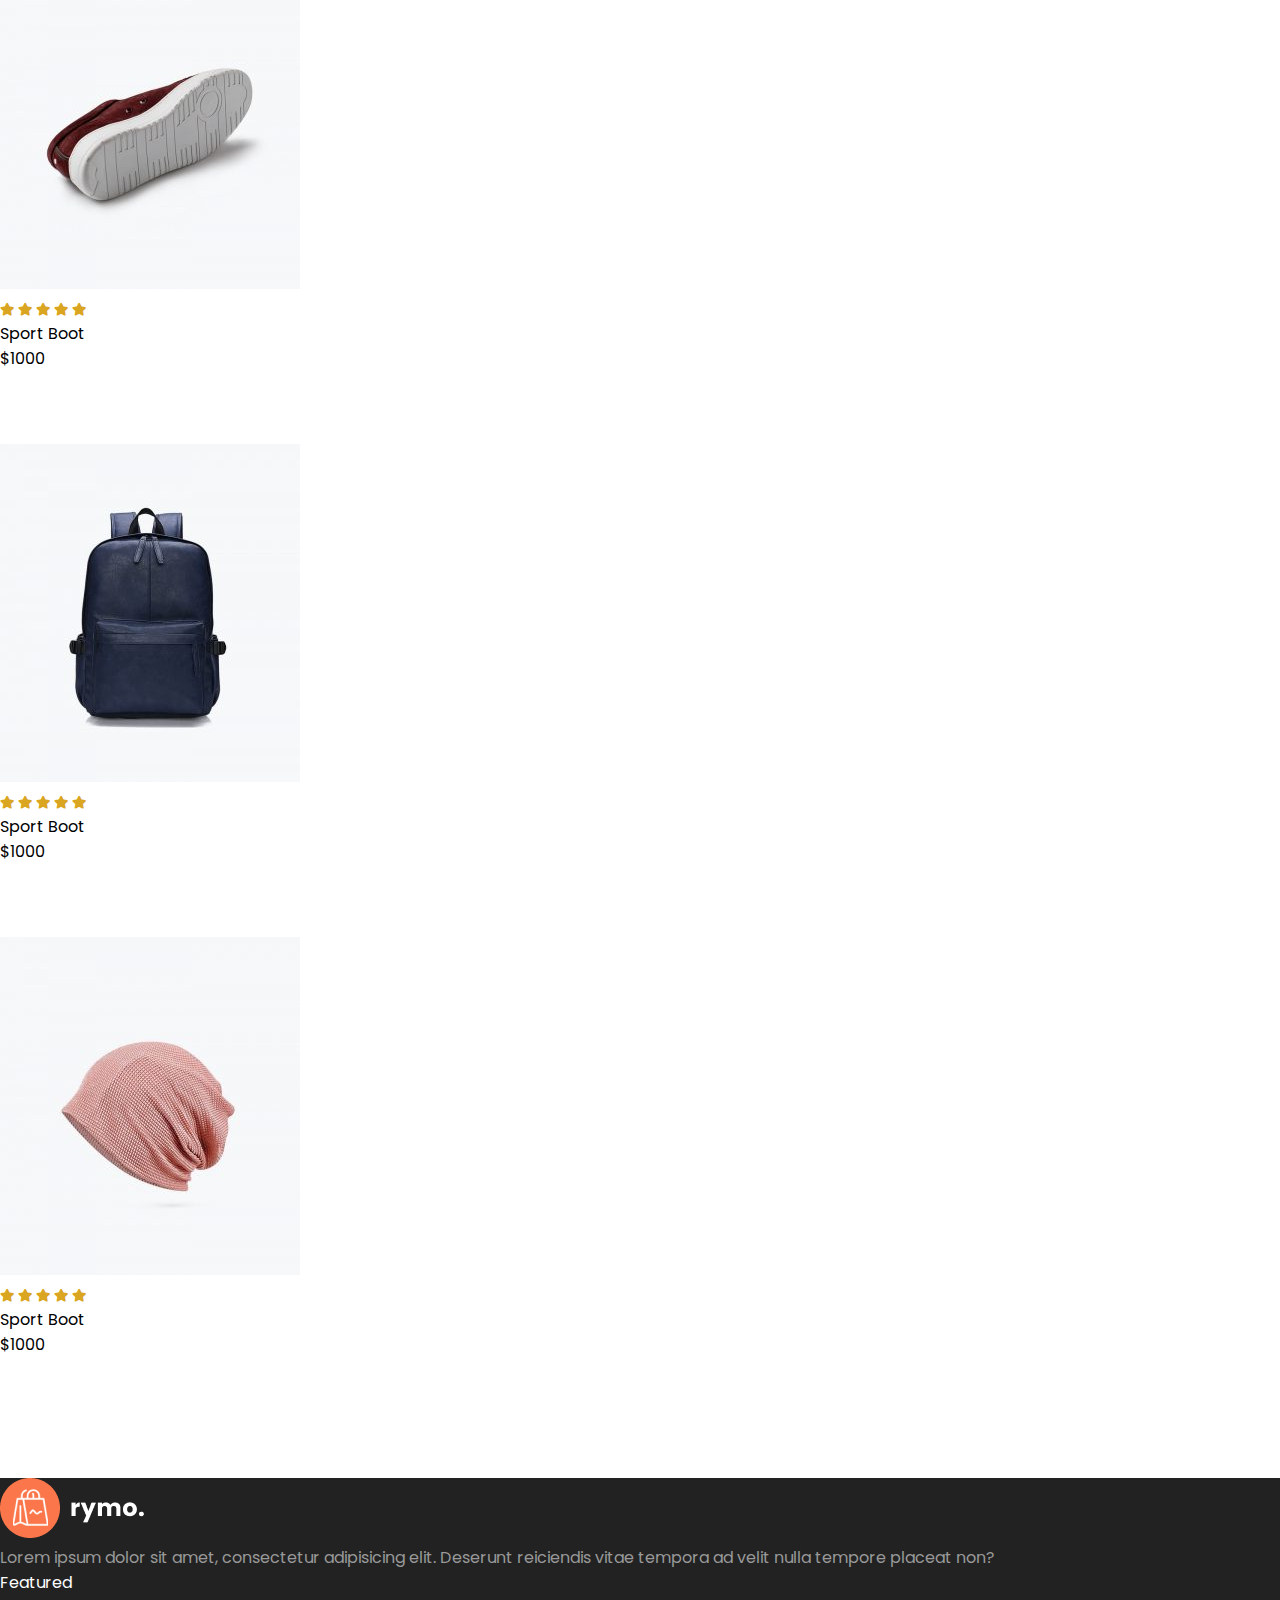
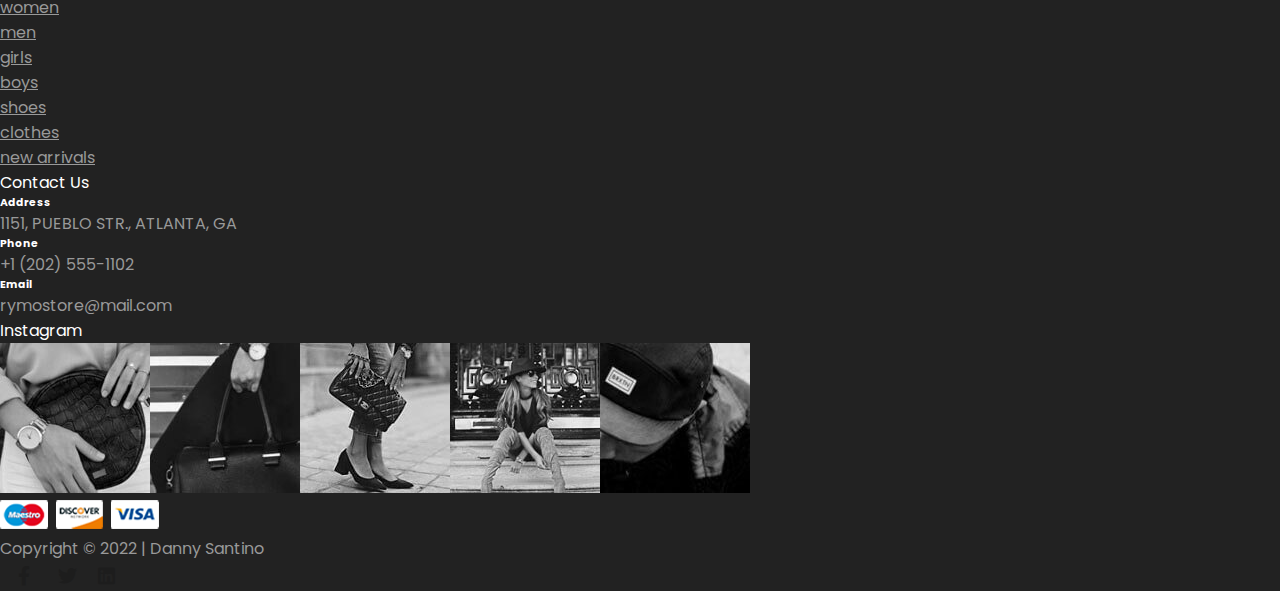
<file: detail-prd.html>
<!DOCTYPE html>
<html lang="en">
  <head>
    <meta charset="UTF-8" />
    <meta name="viewport" content="width=device-width, initial-scale=1.0" />
    <title>Document</title>
    <link rel="stylesheet" href="style.css" />
    <link
      rel="stylesheet"
      href="https://stackpath.bootstrapcdn.com/bootstrap/4.1.3/css/bootstrap.min.css"
      integrity="sha384-MCw98/SFnGE8fJT3GXwEOngsV7Zt27NXFoaoApmYm81iuXoPkFOJwJ8ERdknLPMO"
      crossorigin="anonymous"
    />

    <link
      rel="stylesheet"
      href="https://pro.fontawesome.com/releases/v5.10.0/css/all.css"
    />
  </head>
  <body>
    <nav class="navbar navbar-expand-lg bg-body-tertiary py-3 fixed-top">
      <div class="container">
        <img src="img/logo1.png" alt="" />
        <button
          class="navbar-toggler"
          type="button"
          data-bs-toggle="collapse"
          data-bs-target="#navbarSupportedContent"
          aria-controls="navbarSupportedContent"
          aria-expanded="false"
          aria-label="Toggle navigation"
        >
          <span><i class="fa-light fa-bars"></i></span>
        </button>
        <div class="collapse navbar-collapse" id="navbarSupportedContent">
          <ul class="navbar-nav ml-auto">
            <li class="nav-item">
              <a class="nav-link" href="#">Home</a>
            </li>
            <li class="nav-item">
              <a class="nav-link" href="#">Shop</a>
            </li>
            <li class="nav-item">
              <a class="nav-link" href="#">Contact us</a>
            </li>
            <li class="nav-item">
              <a class="nav-link" href="#">Blog</a>
            </li>
            <li class="nav-item">
              <a class="nav-link" href="#">
                <i class="fal fa-search"></i>
                <i class="fal fa-shopping-bag"></i>
              </a>
            </li>
          </ul>
        </div>
      </div>
    </nav>

    <section class="container sproduct mx-5 py-5">
      <div class="row mt-5 py-5">
        <div class="col-lg-5">
          <img class="img-fluid w-100" src="img/shop/1.jpg" alt="" />
          <div class="small-img-group">
            <div class="small-img-col">
              <img src="img/shop/1.jpg" width="100%" alt="" class="img-small" />
            </div>
            <div class="small-img-col">
              <img src="img/shop/2.jpg" width="100%" alt="" class="img-small" />
            </div>
            <div class="small-img-col">
              <img src="img/shop/3.jpg" width="100%" alt="" class="img-small" />
            </div>
            <div class="small-img-col">
              <img src="img/shop/4.jpg" width="100%" alt="" class="img-small" />
            </div>
          </div>
        </div>
        <div class="col-lg-7">
          <h6>Home/T-Shirt</h6>
          <h3 class="my-5">Product Name</h3>
          <h2>Product Price</h2>
          <select class="product-size my-4">
            <option>Select Size</option>
            <option value="X">X</option>
            <option value="S">S</option>
            <option value="M">M</option>
            <option value="B">B</option>
          </select>
          <input type="number" value="1" min="1" max="20" />
          <button class="btn-prd mb-4">Add To Cart</button>
          <h4>Product Detail</h4>
          <span
            >Lorem ipsum dolor sit amet consectetur adipisicing elit. Unde,
            provident distinctio vel saepe perferendis eaque ratione? Minus
            recusandae quos molestiae! Expedita, aperiam non tenetur odit
            excepturi dignissimos alias quod dolorum!</span
          >
        </div>
      </div>
    </section>
    <div class="featured">
      <div class="container text-center mt-5 py-5">
        <h3>Our Category</h3>
        <hr class="mx-auto" />
        <p>Here you can check out our new products with fair price on rymo</p>
      </div>
      <div class="row mx-auto container-fluid">
        <div class="product col-lg-3">
          <img src="img/featured/1.jpg" alt="" class="img-fluid" />
          <div class="star">
            <i class="fas fa-star"></i>
            <i class="fas fa-star"></i>
            <i class="fas fa-star"></i>
            <i class="fas fa-star"></i>
            <i class="fas fa-star"></i>
          </div>
          <p class="product_name">Sport Boot</p>
          <p class="product_price">$1000</p>
          <button class="btn-product">BUY NOW</button>
        </div>
        <div class="product col-lg-3">
          <img src="img/featured/2.jpg" alt="" class="img-fluid" />
          <div class="star">
            <i class="fas fa-star"></i>
            <i class="fas fa-star"></i>
            <i class="fas fa-star"></i>
            <i class="fas fa-star"></i>
            <i class="fas fa-star"></i>
          </div>
          <p class="product_name">Sport Boot</p>
          <p class="product_price">$1000</p>
          <button class="btn-product">BUY NOW</button>
        </div>
        <div class="product col-lg-3">
          <img src="img/featured/3.jpg" alt="" class="img-fluid" />
          <div class="star">
            <i class="fas fa-star"></i>
            <i class="fas fa-star"></i>
            <i class="fas fa-star"></i>
            <i class="fas fa-star"></i>
            <i class="fas fa-star"></i>
          </div>
          <p class="product_name">Sport Boot</p>
          <p class="product_price">$1000</p>
          <button class="btn-product">BUY NOW</button>
        </div>
        <div class="product col-lg-3">
          <img src="img/featured/4.jpg" alt="" class="img-fluid" />
          <div class="star">
            <i class="fas fa-star"></i>
            <i class="fas fa-star"></i>
            <i class="fas fa-star"></i>
            <i class="fas fa-star"></i>
            <i class="fas fa-star"></i>
          </div>
          <p class="product_name">Sport Boot</p>
          <p class="product_price">$1000</p>
          <button class="btn-product">BUY NOW</button>
        </div>
      </div>
    </div>
    <footer class="py-5">
      <div class="container">
        <div class="row pt-3 mx-auto">
          <div class="col-lg-3 mb-3 footer-one">
            <img src="/img/logo2.png" alt="" />
            <p class="pt-3 pe-5">
              Lorem ipsum dolor sit amet, consectetur adipisicing elit. Deserunt
              reiciendis vitae tempora ad velit nulla tempore placeat non?
            </p>
          </div>
          <div class="col-lg-3 mb-3 footer-one">
            <h5 class="pb-2">Featured</h5>
            <ul class="list-unstyled text-uppercase">
              <li><a href="/blog">women</a></li>
              <li><a href="/blog">men</a></li>
              <li><a href="/blog">girls</a></li>
              <li><a href="/blog">boys</a></li>
              <li><a href="/blog">shoes</a></li>
              <li><a href="/blog">clothes</a></li>
              <li><a href="/blog">new arrivals</a></li>
            </ul>
          </div>
          <div class="col-lg-3 mb-3 footer-one">
            <h5 class="pb-2">Contact Us</h5>
            <div>
              <h6 class="text-uppercase">Address</h6>
              <p>1151, PUEBLO STR., ATLANTA, GA</p>
            </div>
            <div>
              <h6 class="text-uppercase">Phone</h6>
              <p>+1 (202) 555-1102</p>
            </div>
            <div>
              <h6 class="text-uppercase">Email</h6>
              <p>rymostore@mail.com</p>
            </div>
          </div>
          <div class="col-lg-3 footer-one">
            <h5 class="pb-2">Instagram</h5>
            <div class="row">
              <img
                src="/img/insta/1.jpg"
                class="img-fluid w-25 h-100 m-2"
                alt=""
              /><img
                src="/img/insta/2.jpg"
                class="img-fluid w-25 h-100 m-2"
                alt=""
              /><img
                src="/img/insta/3.jpg"
                class="img-fluid w-25 h-100 m-2"
                alt=""
              /><img
                src="/img/insta/4.jpg"
                class="img-fluid w-25 h-100 m-2"
                alt=""
              /><img
                src="/img/insta/5.jpg"
                class="img-fluid w-25 h-100 m-2"
                alt=""
              />
            </div>
          </div>
        </div>
        <div class="copyright mt-5">
          <div class="row container mx-auto">
            <div class="col-lg-3 col-md-6 mb-4">
              <img src="/img/payment.png" alt="" />
            </div>
            <div class="col-lg-4 col-md-6 mb-2 text-nowrap">
              <p>Copyright © 2022 | Danny Santino</p>
            </div>
            <div class="col-lg-4 col-md-6 icon-social">
              <a href=""
                ><i class="fab fa-facebook-f rounded-circle bg-light"></i></a
              ><a href=""
                ><i class="fab fa-twitter rounded-circle bg-light"></i></a
              ><a href=""
                ><i class="fab fa-linkedin rounded-circle bg-light"></i
              ></a>
            </div>
          </div>
        </div>
      </div>
    </footer>
    <script
      src="https://cdn.jsdelivr.net/npm/@popperjs/core@2.11.8/dist/umd/popper.min.js"
      integrity="sha384-I7E8VVD/ismYTF4hNIPjVp/Zjvgyol6VFvRkX/vR+Vc4jQkC+hVqc2pM8ODewa9r"
      crossorigin="anonymous"
    ></script>
    <script
      src="https://cdn.jsdelivr.net/npm/bootstrap@5.3.0/dist/js/bootstrap.min.js"
      integrity="sha384-fbbOQedDUMZZ5KreZpsbe1LCZPVmfTnH7ois6mU1QK+m14rQ1l2bGBq41eYeM/fS"
      crossorigin="anonymous"
    ></script>
  </body>
</html>
</file>
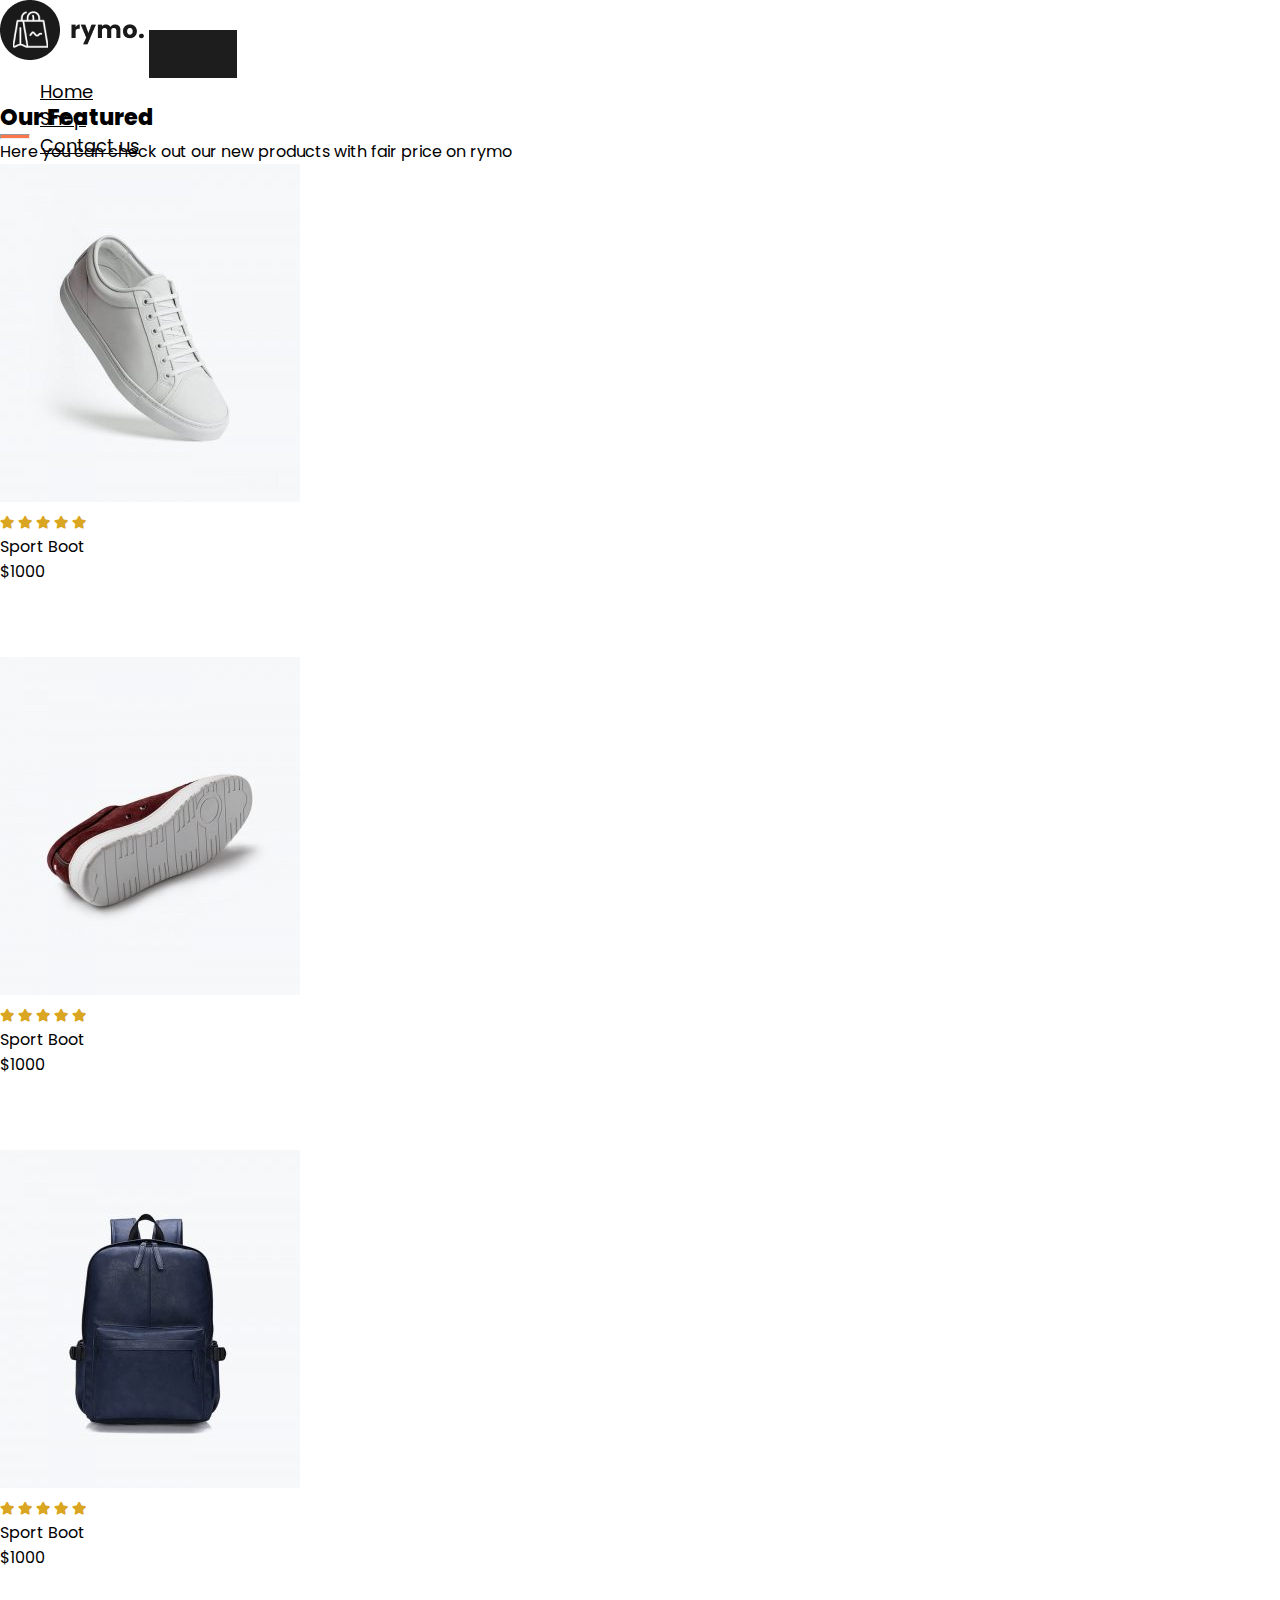
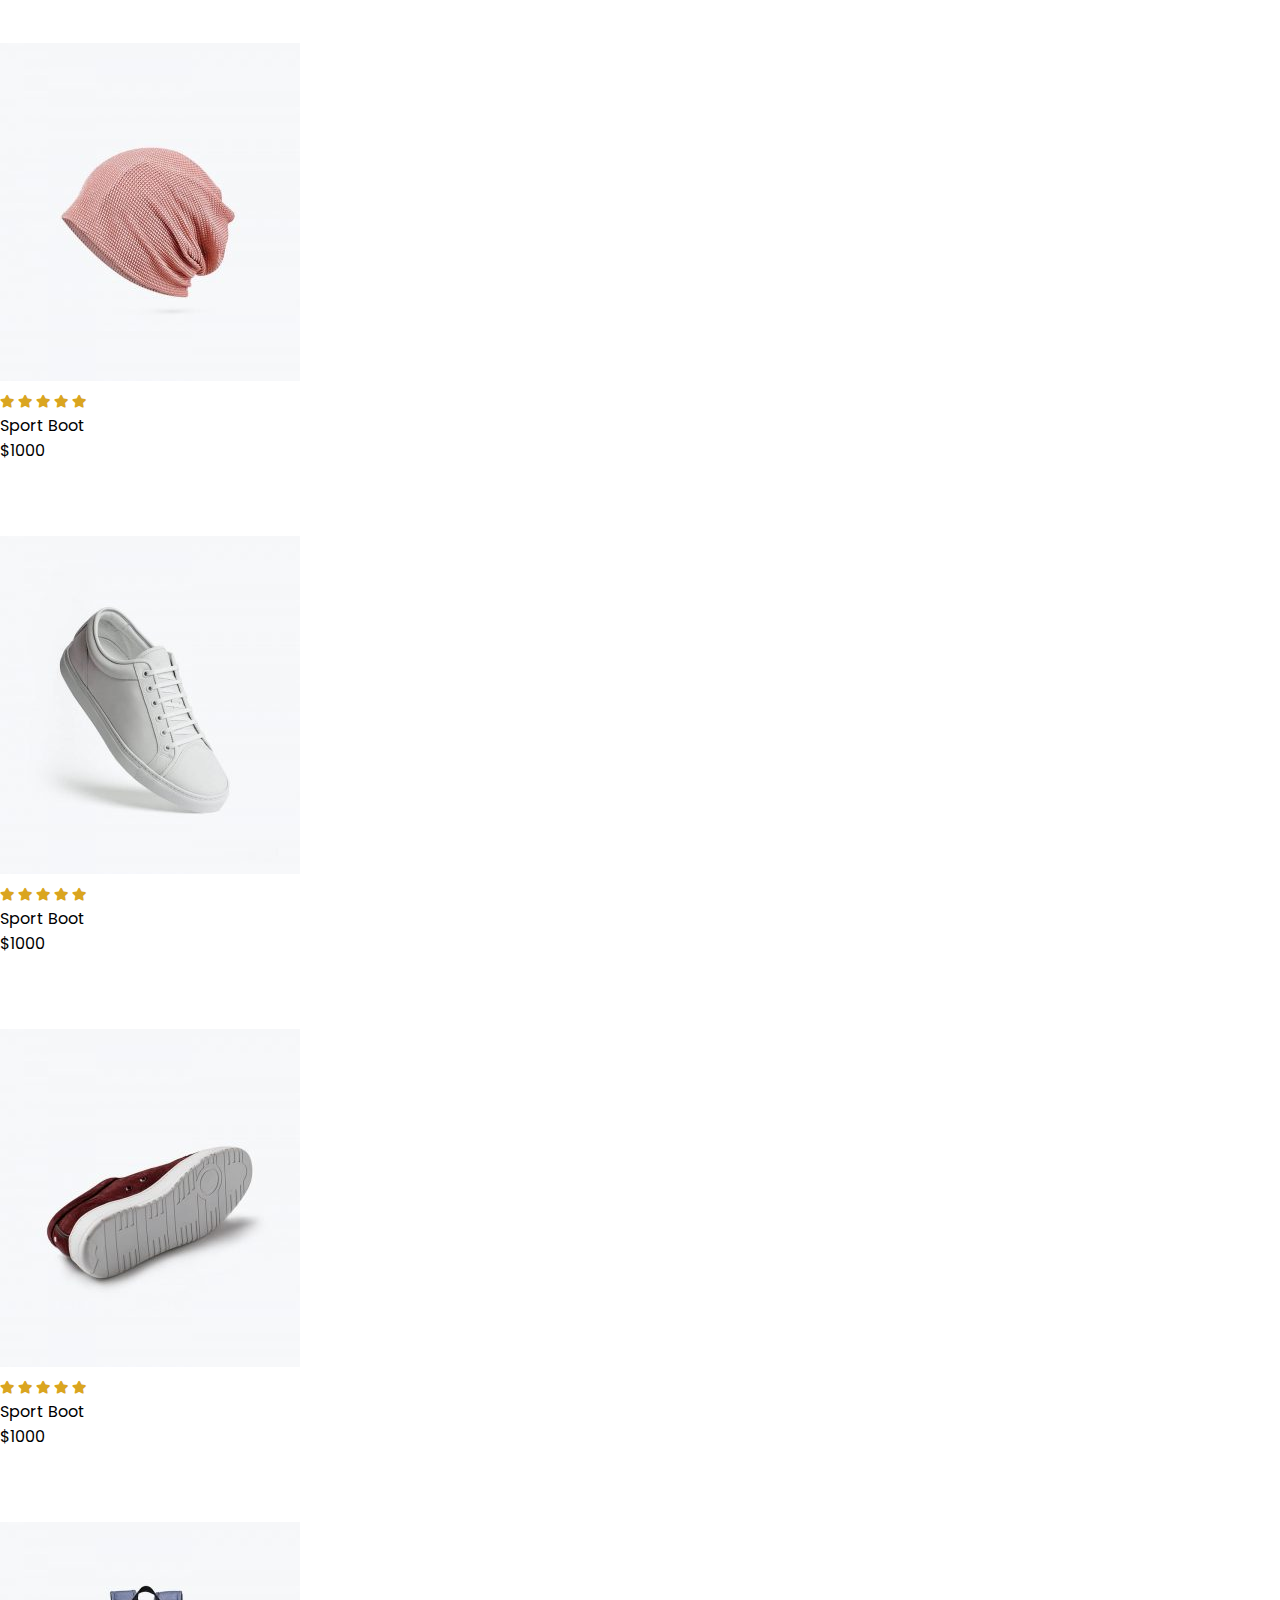
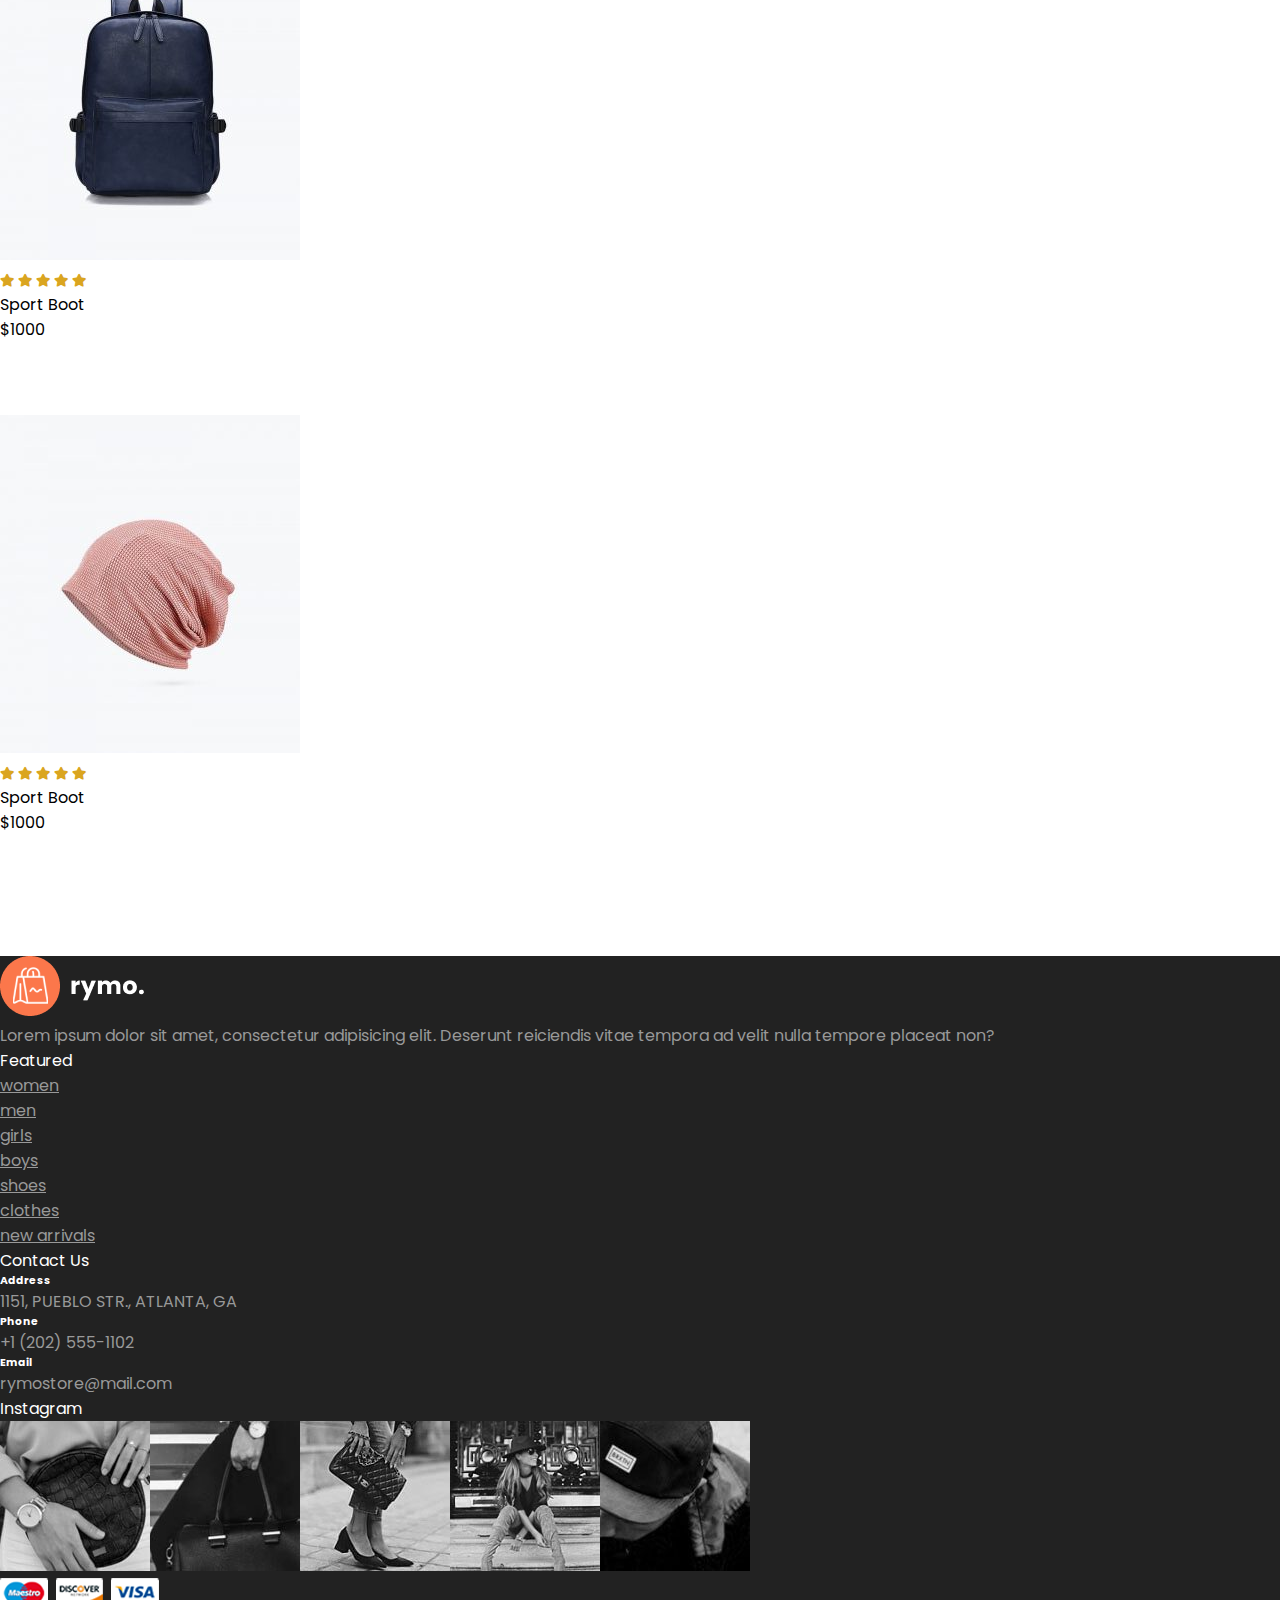
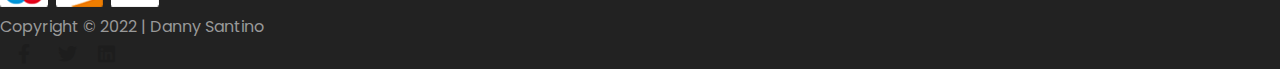
<file: shop.html>
<!DOCTYPE html>
<html lang="en">
  <head>
    <meta charset="UTF-8" />
    <meta name="viewport" content="width=device-width, initial-scale=1.0" />
    <title>Web Shop</title>
    <link rel="stylesheet" href="style.css" />
    <link
      rel="stylesheet"
      href="https://stackpath.bootstrapcdn.com/bootstrap/4.1.3/css/bootstrap.min.css"
      integrity="sha384-MCw98/SFnGE8fJT3GXwEOngsV7Zt27NXFoaoApmYm81iuXoPkFOJwJ8ERdknLPMO"
      crossorigin="anonymous"
    />

    <link
      rel="stylesheet"
      href="https://pro.fontawesome.com/releases/v5.10.0/css/all.css"
    />
  </head>
  <body>
    <nav class="navbar navbar-expand-lg bg-body-tertiary py-3 fixed-top">
      <div class="container">
        <img src="img/logo1.png" alt="" />
        <button
          class="navbar-toggler"
          type="button"
          data-bs-toggle="collapse"
          data-bs-target="#navbarSupportedContent"
          aria-controls="navbarSupportedContent"
          aria-expanded="false"
          aria-label="Toggle navigation"
        >
          <span><i class="fa-light fa-bars"></i></span>
        </button>
        <div class="collapse navbar-collapse" id="navbarSupportedContent">
          <ul class="navbar-nav ml-auto">
            <li class="nav-item">
              <a class="nav-link" href="#">Home</a>
            </li>
            <li class="nav-item">
              <a class="nav-link" href="#">Shop</a>
            </li>
            <li class="nav-item">
              <a class="nav-link" href="#">Contact us</a>
            </li>
            <li class="nav-item">
              <a class="nav-link" href="#">Blog</a>
            </li>
            <li class="nav-item">
              <a class="nav-link" href="#">
                <i class="fal fa-search"></i>
                <i class="fal fa-shopping-bag"></i>
              </a>
            </li>
          </ul>
        </div>
      </div>
    </nav>
    <div class="featured">
      <div class="container mt-5 py-5">
        <h3>Our Featured</h3>
        <hr />
        <p>Here you can check out our new products with fair price on rymo</p>
      </div>
      <div class="row mx-auto container">
        <div class="product col-lg-3">
          <img src="img/featured/1.jpg" alt="" class="img-fluid" />
          <div class="star">
            <i class="fas fa-star"></i>
            <i class="fas fa-star"></i>
            <i class="fas fa-star"></i>
            <i class="fas fa-star"></i>
            <i class="fas fa-star"></i>
          </div>
          <p class="product_name">Sport Boot</p>
          <p class="product_price">$1000</p>
          <button class="btn-product">BUY NOW</button>
        </div>
        <div class="product col-lg-3">
          <img src="img/featured/2.jpg" alt="" class="img-fluid" />
          <div class="star">
            <i class="fas fa-star"></i>
            <i class="fas fa-star"></i>
            <i class="fas fa-star"></i>
            <i class="fas fa-star"></i>
            <i class="fas fa-star"></i>
          </div>
          <p class="product_name">Sport Boot</p>
          <p class="product_price">$1000</p>
          <button class="btn-product">BUY NOW</button>
        </div>
        <div class="product col-lg-3">
          <img src="img/featured/3.jpg" alt="" class="img-fluid" />
          <div class="star">
            <i class="fas fa-star"></i>
            <i class="fas fa-star"></i>
            <i class="fas fa-star"></i>
            <i class="fas fa-star"></i>
            <i class="fas fa-star"></i>
          </div>
          <p class="product_name">Sport Boot</p>
          <p class="product_price">$1000</p>
          <button class="btn-product">BUY NOW</button>
        </div>
        <div class="product col-lg-3">
          <img src="img/featured/4.jpg" alt="" class="img-fluid" />
          <div class="star">
            <i class="fas fa-star"></i>
            <i class="fas fa-star"></i>
            <i class="fas fa-star"></i>
            <i class="fas fa-star"></i>
            <i class="fas fa-star"></i>
          </div>
          <p class="product_name">Sport Boot</p>
          <p class="product_price">$1000</p>
          <button class="btn-product">BUY NOW</button>
        </div>
        <div class="product col-lg-3">
          <img src="img/featured/1.jpg" alt="" class="img-fluid" />
          <div class="star">
            <i class="fas fa-star"></i>
            <i class="fas fa-star"></i>
            <i class="fas fa-star"></i>
            <i class="fas fa-star"></i>
            <i class="fas fa-star"></i>
          </div>
          <p class="product_name">Sport Boot</p>
          <p class="product_price">$1000</p>
          <button class="btn-product">BUY NOW</button>
        </div>
        <div class="product col-lg-3">
          <img src="img/featured/2.jpg" alt="" class="img-fluid" />
          <div class="star">
            <i class="fas fa-star"></i>
            <i class="fas fa-star"></i>
            <i class="fas fa-star"></i>
            <i class="fas fa-star"></i>
            <i class="fas fa-star"></i>
          </div>
          <p class="product_name">Sport Boot</p>
          <p class="product_price">$1000</p>
          <button class="btn-product">BUY NOW</button>
        </div>
        <div class="product col-lg-3">
          <img src="img/featured/3.jpg" alt="" class="img-fluid" />
          <div class="star">
            <i class="fas fa-star"></i>
            <i class="fas fa-star"></i>
            <i class="fas fa-star"></i>
            <i class="fas fa-star"></i>
            <i class="fas fa-star"></i>
          </div>
          <p class="product_name">Sport Boot</p>
          <p class="product_price">$1000</p>
          <button class="btn-product">BUY NOW</button>
        </div>
        <div class="product col-lg-3">
          <img src="img/featured/4.jpg" alt="" class="img-fluid" />
          <div class="star">
            <i class="fas fa-star"></i>
            <i class="fas fa-star"></i>
            <i class="fas fa-star"></i>
            <i class="fas fa-star"></i>
            <i class="fas fa-star"></i>
          </div>
          <p class="product_name">Sport Boot</p>
          <p class="product_price">$1000</p>
          <button class="btn-product">BUY NOW</button>
        </div>
      </div>
    </div>
    <footer class="py-5">
      <div class="container">
        <div class="row pt-3 mx-auto">
          <div class="col-lg-3 mb-3 footer-one">
            <img src="/img/logo2.png" alt="" />
            <p class="pt-3 pe-5">
              Lorem ipsum dolor sit amet, consectetur adipisicing elit. Deserunt
              reiciendis vitae tempora ad velit nulla tempore placeat non?
            </p>
          </div>
          <div class="col-lg-3 mb-3 footer-one">
            <h5 class="pb-2">Featured</h5>
            <ul class="list-unstyled text-uppercase">
              <li><a href="/blog">women</a></li>
              <li><a href="/blog">men</a></li>
              <li><a href="/blog">girls</a></li>
              <li><a href="/blog">boys</a></li>
              <li><a href="/blog">shoes</a></li>
              <li><a href="/blog">clothes</a></li>
              <li><a href="/blog">new arrivals</a></li>
            </ul>
          </div>
          <div class="col-lg-3 mb-3 footer-one">
            <h5 class="pb-2">Contact Us</h5>
            <div>
              <h6 class="text-uppercase">Address</h6>
              <p>1151, PUEBLO STR., ATLANTA, GA</p>
            </div>
            <div>
              <h6 class="text-uppercase">Phone</h6>
              <p>+1 (202) 555-1102</p>
            </div>
            <div>
              <h6 class="text-uppercase">Email</h6>
              <p>rymostore@mail.com</p>
            </div>
          </div>
          <div class="col-lg-3 footer-one">
            <h5 class="pb-2">Instagram</h5>
            <div class="row">
              <img
                src="/img/insta/1.jpg"
                class="img-fluid w-25 h-100 m-2"
                alt=""
              /><img
                src="/img/insta/2.jpg"
                class="img-fluid w-25 h-100 m-2"
                alt=""
              /><img
                src="/img/insta/3.jpg"
                class="img-fluid w-25 h-100 m-2"
                alt=""
              /><img
                src="/img/insta/4.jpg"
                class="img-fluid w-25 h-100 m-2"
                alt=""
              /><img
                src="/img/insta/5.jpg"
                class="img-fluid w-25 h-100 m-2"
                alt=""
              />
            </div>
          </div>
        </div>
        <div class="copyright mt-5">
          <div class="row container mx-auto">
            <div class="col-lg-3 col-md-6 mb-4">
              <img src="/img/payment.png" alt="" />
            </div>
            <div class="col-lg-4 col-md-6 mb-2 text-nowrap">
              <p>Copyright © 2022 | Danny Santino</p>
            </div>
            <div class="col-lg-4 col-md-6 icon-social">
              <a href=""
                ><i class="fab fa-facebook-f rounded-circle bg-light"></i></a
              ><a href=""
                ><i class="fab fa-twitter rounded-circle bg-light"></i></a
              ><a href=""
                ><i class="fab fa-linkedin rounded-circle bg-light"></i
              ></a>
            </div>
          </div>
        </div>
      </div>
    </footer>
    <script
      src="https://cdn.jsdelivr.net/npm/@popperjs/core@2.11.8/dist/umd/popper.min.js"
      integrity="sha384-I7E8VVD/ismYTF4hNIPjVp/Zjvgyol6VFvRkX/vR+Vc4jQkC+hVqc2pM8ODewa9r"
      crossorigin="anonymous"
    ></script>
    <script
      src="https://cdn.jsdelivr.net/npm/bootstrap@5.3.0/dist/js/bootstrap.min.js"
      integrity="sha384-fbbOQedDUMZZ5KreZpsbe1LCZPVmfTnH7ois6mU1QK+m14rQ1l2bGBq41eYeM/fS"
      crossorigin="anonymous"
    ></script>
  </body>
</html>
</file>
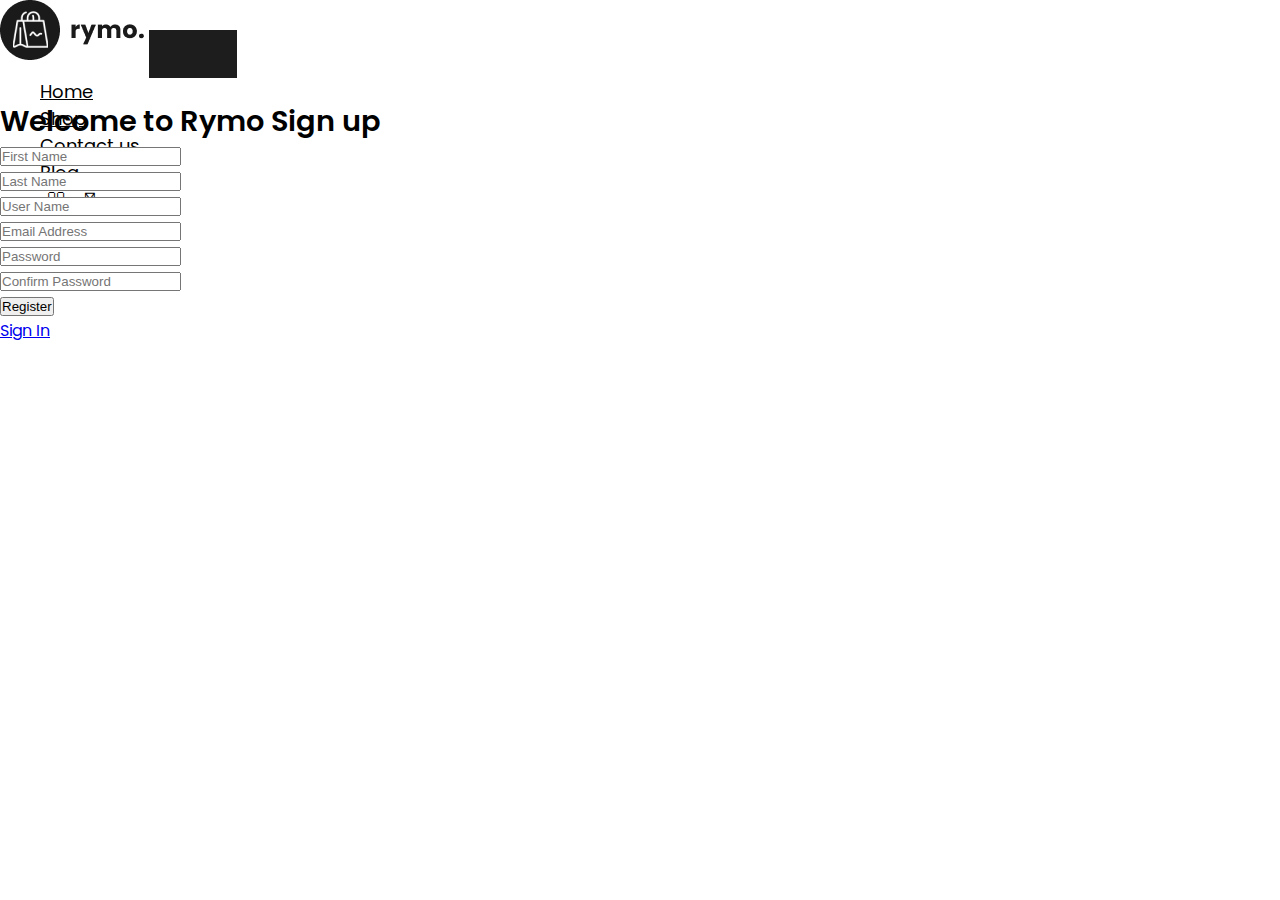
<file: signup.html>
<!DOCTYPE html>
<html lang="en">
  <head>
    <meta charset="UTF-8" />
    <meta name="viewport" content="width=device-width, initial-scale=1.0" />
    <title>Document</title>
    <link rel="stylesheet" href="style.css" />
    <link
      rel="stylesheet"
      href="https://stackpath.bootstrapcdn.com/bootstrap/4.1.3/css/bootstrap.min.css"
      integrity="sha384-MCw98/SFnGE8fJT3GXwEOngsV7Zt27NXFoaoApmYm81iuXoPkFOJwJ8ERdknLPMO"
      crossorigin="anonymous"
    />

    <link
      rel="stylesheet"
      href="https://pro.fontawesome.com/releases/v5.10.0/css/all.css"
    />
  </head>
  <body>
    <nav class="navbar navbar-expand-lg bg-body-tertiary py-3 fixed-top">
      <div class="container">
        <img src="img/logo1.png" alt="" />
        <button
          class="navbar-toggler"
          type="button"
          data-bs-toggle="collapse"
          data-bs-target="#navbarSupportedContent"
          aria-controls="navbarSupportedContent"
          aria-expanded="false"
          aria-label="Toggle navigation"
        >
          <span><i class="fa-light fa-bars"></i></span>
        </button>
        <div class="collapse navbar-collapse" id="navbarSupportedContent">
          <ul class="navbar-nav ml-auto">
            <li class="nav-item">
              <a class="nav-link" href="#">Home</a>
            </li>
            <li class="nav-item">
              <a class="nav-link" href="#">Shop</a>
            </li>
            <li class="nav-item">
              <a class="nav-link" href="#">Contact us</a>
            </li>
            <li class="nav-item">
              <a class="nav-link" href="#">Blog</a>
            </li>
            <li class="nav-item">
              <a class="nav-link" href="#">
                <i class="fal fa-search"></i>
                <i class="fal fa-shopping-bag"></i>
              </a>
            </li>
          </ul>
        </div>
      </div>
    </nav>
    <section class="mt-5 pt-5">
      <div class="container">
        <div class="row">
          <div class="col-lg-12">
            <form role="form">
              <h2>
                Welcome to Rymo
                <span class="font-weight-bold text-danger fs-1">Sign up</span>
              </h2>
              <div class="row">
                <div class="col-xs-12 col-sm-6 col-md-6">
                  <div class="form-group">
                    <input
                      type="text"
                      name="first_name"
                      id="first_name"
                      class="form-control input-lg"
                      placeholder="First Name"
                      tabindex="1"
                    />
                  </div>
                </div>
                <div class="col-xs-12 col-sm-6 col-md-6">
                  <div class="form-group">
                    <input
                      type="text"
                      name="last_name"
                      id="last_name"
                      class="form-control input-lg"
                      placeholder="Last Name"
                      tabindex="2"
                    />
                  </div>
                </div>
              </div>
              <div class="form-group">
                <input
                  type="text"
                  name="user name"
                  id="user_name"
                  class="form-control input-lg"
                  placeholder="User Name"
                  tabindex="3"
                />
              </div>
              <div class="form-group">
                <input
                  type="email"
                  name="email"
                  id="email"
                  class="form-control input-lg"
                  placeholder="Email Address"
                  tabindex="4"
                />
              </div>
              <div class="row">
                <div class="col-xs-12 col-sm-6 col-md-6">
                  <div class="form-group">
                    <input
                      type="password"
                      name="password"
                      id="password"
                      class="form-control input-lg"
                      placeholder="Password"
                      tabindex="5"
                    />
                  </div>
                </div>
                <div class="col-xs-12 col-sm-6 col-md-6">
                  <div class="form-group">
                    <input
                      type="password"
                      name="password_confirmation"
                      id="password_confirmation"
                      class="form-control input-lg"
                      placeholder="Confirm Password"
                      tabindex="6"
                    />
                  </div>
                </div>
              </div>

              <div class="row">
                <div class="col-xs-12 col-md-6">
                  <input
                    type="submit"
                    value="Register"
                    class="btn btn-primary btn-block btn-lg"
                    tabindex="7"
                  />
                </div>
                <div class="col-xs-12 col-md-6">
                  <a href="/login.html" class="btn btn-success btn-block btn-lg"
                    >Sign In</a
                  >
                </div>
              </div>
            </form>
          </div>
        </div>
      </div>
    </section>
    <script
      src="https://cdn.jsdelivr.net/npm/@popperjs/core@2.11.8/dist/umd/popper.min.js"
      integrity="sha384-I7E8VVD/ismYTF4hNIPjVp/Zjvgyol6VFvRkX/vR+Vc4jQkC+hVqc2pM8ODewa9r"
      crossorigin="anonymous"
    ></script>
    <script
      src="https://cdn.jsdelivr.net/npm/bootstrap@5.3.0/dist/js/bootstrap.min.js"
      integrity="sha384-fbbOQedDUMZZ5KreZpsbe1LCZPVmfTnH7ois6mU1QK+m14rQ1l2bGBq41eYeM/fS"
      crossorigin="anonymous"
    ></script>
  </body>
</html>
</file>
<file: style.css>
@import url("https://fonts.googleapis.com/css2?family=Poppins:wght@100;200;300;400;500;600;700;800;900&display=swap");
* {
  margin: 0;
  padding: 0;
  box-sizing: border-box;
}

body {
  font-family: "Poppins", sans-serif;
}

h1 {
  font-size: 2.5rem;
  font-weight: 700;
}

h2 {
  font-size: 1.8rem;
  font-weight: 600;
}

h3 {
  font-size: 1.4rem;
  font-weight: 800;
}

h4 {
  font-size: 1.1rem;
  font-weight: 600;
}

h5 {
  font-size: 1rem;
  font-weight: 400;
  color: #1d1d1d;
}

h6 {
  color: #d8d8d8;
}

hr {
  width: 30px;
  height: 5px;
  background-color: #fb774b;
}
button {
  font-size: 0.8rem;
  font-weight: 700;
  outline: none;
  border: none;
  background-color: #1d1d1d;
  color: aliceblue;
  padding: 13px 30px;
  cursor: pointer;
  text-transform: uppercase;
  transform: 0.3 ease;
}
button:hover {
  background-color: #676666;
}
.navbar {
  font-size: 16px;
  top: 0;
  left: 0;
  background-color: #ffffff;
  height: 100px;
}
.navbar-nav .nav-link {
  padding: 0 20px;
  color: black;
  transition: 0.3s ease;
  margin: 0 20px;
  font-size: 18px;
}
.navbar-nav .nav-link:hover,
.navbar i:hover,
.navbar-nav .nav-link .active {
  color: coral;
}
.navbar i {
  font-size: 1.2rem;
  padding: 0 7px;
  cursor: pointer;
  font-weight: 500;
}

.home span {
  color: coral;
}
.home {
  background-image: url("img/back.jpg");
  width: 100%;
  height: 100vh;
  background-size: cover;
  background-position: top 60px center;
  display: flex;
  flex-direction: column;
  align-items: flex-start;
  justify-content: center;
}

/* featured product */
.product {
  cursor: pointer;
  margin-bottom: 2rem;
}
.product img {
  transition: 0.3s all;
}
.product:hover img {
  opacity: 0.7;
}
.product .btn-product {
  opacity: 0;
  transform: translateY(20px);
  background: coral;
  transition: 0.3s all;
}
.product:hover .btn-product {
  opacity: 1;
  transform: translateY(0);
}
.star i {
  font-size: 0.8rem;
  color: goldenrod;
}
/*Footer*/
footer {
  margin-top: 80px;
  background-color: #222;
}
.footer-one p,
.footer-one li a {
  color: #999999;
}
.footer-one .text-uppercase,
.footer-one h5 {
  color: #ffffff;
}
.text-nowrap {
  color: #999999;
}
.icon-social a i {
  padding-left: 8px;
  padding-top: 5px;
  margin-left: 10px;
  width: 30px;
  height: 30px;
  font-size: 1.2rem;
  color: #1d1d1d;
}

/*product detail*/
.small-img-group {
  margin-top: 10px;
  display: flex;
  justify-content: space-between;
}
.img-small {
  padding: 0 5px;
}
.product-size {
  display: block;
  width: 100px;
  height: 30px;
}
.sproduct input {
  width: 40px;
  height: 20px;
  margin-right: 10px;
}
.btn-prd {
  background-color: coral;
  transition: 0.3s ease;
}

/*Blog*/
.post .post-img {
  overflow: hidden;
  cursor: pointer;
}
.post:hover img {
  transition: 0.3s ease;
}
.post:hover img {
  transform: scale(1.3) rotate(-10deg);
  opacity: 0.8;
}
.post h3,
.post h4 {
  transition: 0.3s ease;
  cursor: pointer;
}
.post:hover h4,
.post:hover h3 {
  color: coral;
}

/*cart*/
.cart .table thead td {
  font-weight: bold;
  color: #ffffff;
}
.cart .table thead {
  background-color: coral;
  text-align: center;
}

.cart table tbody tr td {
  border: 1px solid #676666;
  text-align: center;
}
.cart table tbody tr img {
  width: 100px;
  height: 80px;
}
.cart table tbody td:nth-child(1) {
  width: 100px;
}
.cart table tbody td:nth-child(2),
.cart table tbody td:nth-child(3) {
  width: 200px;
}
.cart table tbody td:nth-child(4),
.cart table tbody td:nth-child(5),
.cart table tbody td:nth-child(6) {
  width: 150px;
}
.cart table tbody td i {
  color: #676666;
}

/*Login*/

.login-block {
  background: #de6262; /* fallback for old browsers */
  background: -webkit-linear-gradient(
    to bottom,
    #ffb88c,
    #de6262
  ); /* Chrome 10-25, Safari 5.1-6 */
  background: linear-gradient(
    to bottom,
    #ffb88c,
    #de6262
  ); /* W3C, IE 10+/ Edge, Firefox 16+, Chrome 26+, Opera 12+, Safari 7+ */
  float: left;
  width: 100%;
  padding: 50px 0;
}
.banner-sec {
  background: url(https://static.pexels.com/photos/33972/pexels-photo.jpg)
    no-repeat left bottom;
  background-size: cover;
  min-height: 500px;
  border-radius: 0 10px 10px 0;
  padding: 0;
}
.login-block .container {
  margin-top: 50px;
  padding-top: 50px;
  background: #fff;
  border-radius: 10px;
  box-shadow: 15px 20px 0px rgba(0, 0, 0, 0.1);
}
.carousel-inner {
  border-radius: 0 10px 10px 0;
}
.carousel-caption {
  text-align: left;
  left: 5%;
}
.login-sec {
  padding: 50px 30px;
  position: relative;
}
.login-sec .copy-text {
  position: absolute;
  width: 80%;
  bottom: 20px;
  font-size: 13px;
  text-align: center;
}
.login-sec .copy-text i {
  color: #feb58a;
}
.login-sec .copy-text a {
  color: #e36262;
}
.login-sec h2 {
  margin-bottom: 30px;
  font-weight: 800;
  font-size: 30px;
  color: #de6262;
}
.login-sec h2:after {
  content: " ";
  width: 100px;
  height: 5px;
  background: #feb58a;
  display: block;
  margin-top: 20px;
  border-radius: 3px;
  margin-left: auto;
  margin-right: auto;
}
.btn-login {
  background: #de6262;
  color: #fff;
  font-weight: 600;
}
.banner-text {
  width: 70%;
  position: absolute;
  bottom: 40px;
  padding-left: 20px;
}
.banner-text h2 {
  color: #fff;
  font-weight: 600;
}
.banner-text h2:after {
  content: " ";
  width: 100px;
  height: 5px;
  background: #fff;
  display: block;
  margin-top: 20px;
  border-radius: 3px;
}
.banner-text p {
  color: #fff;
}
</file>
